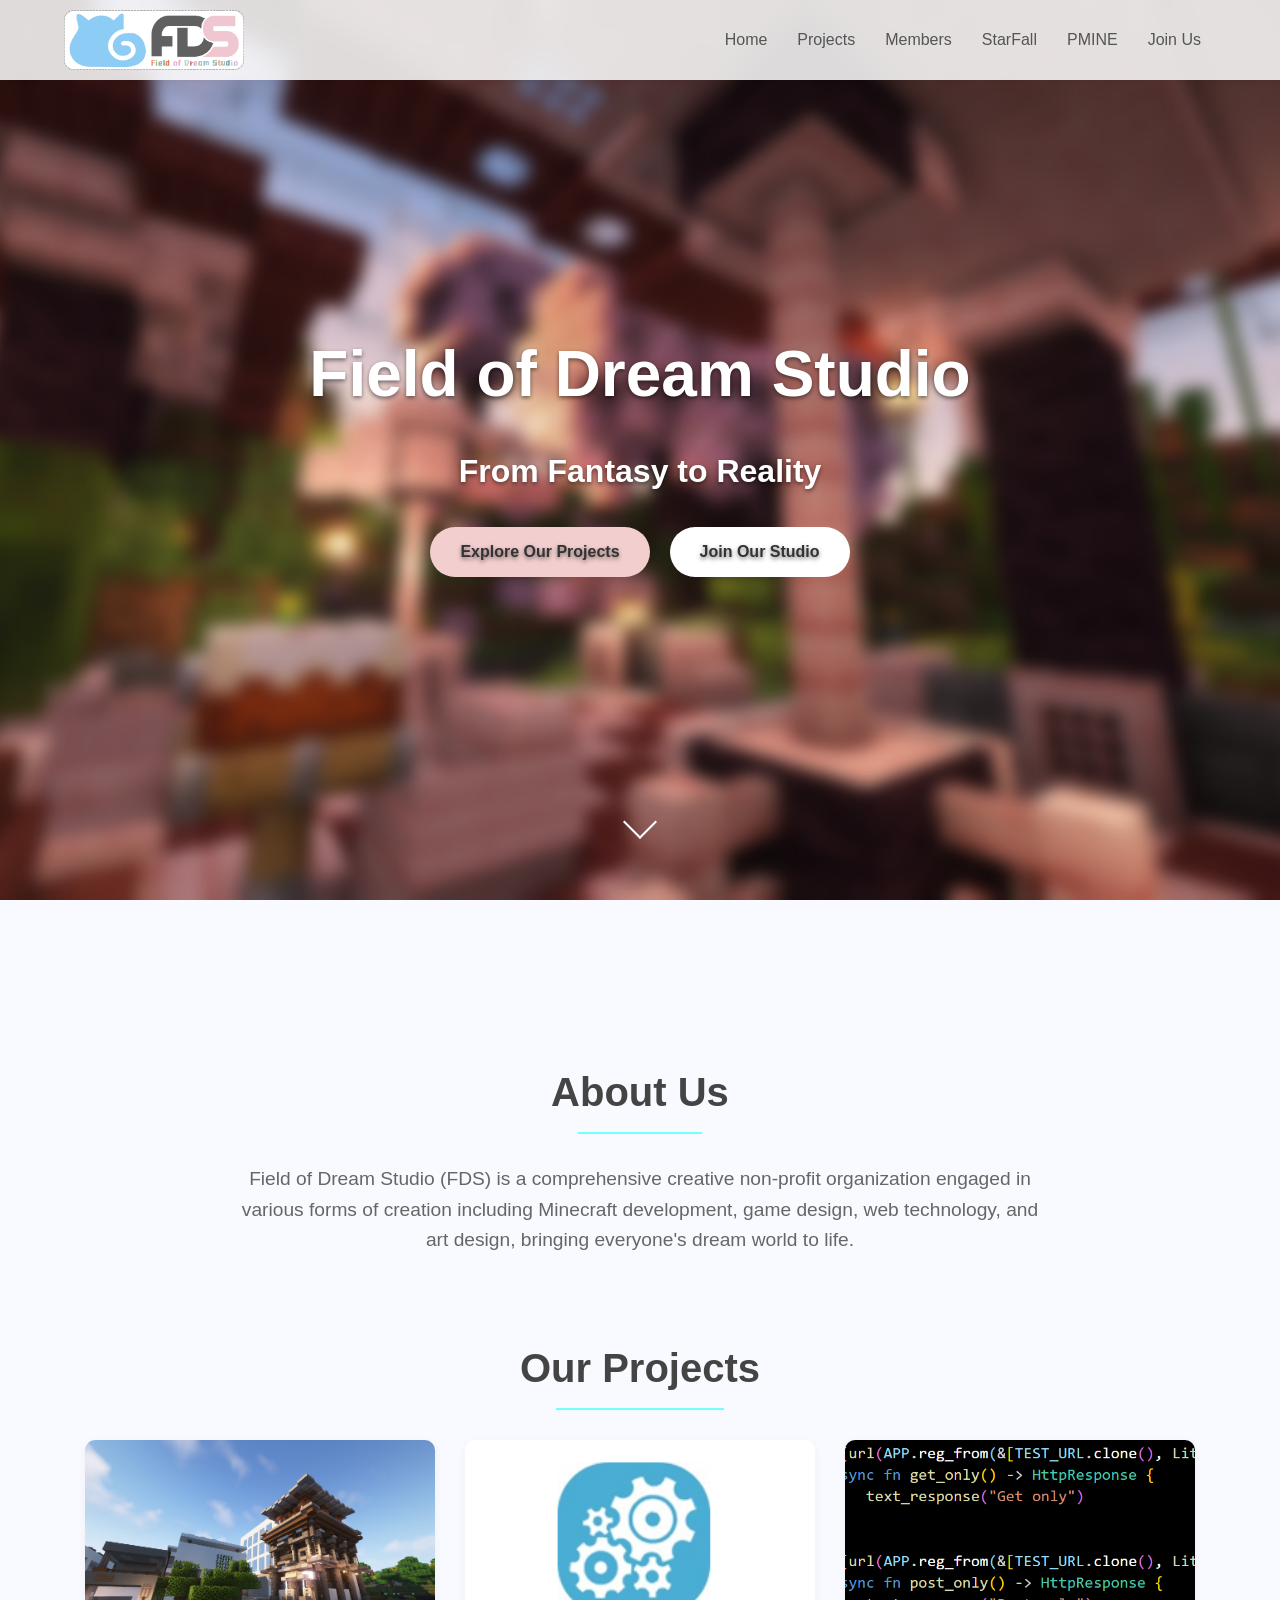
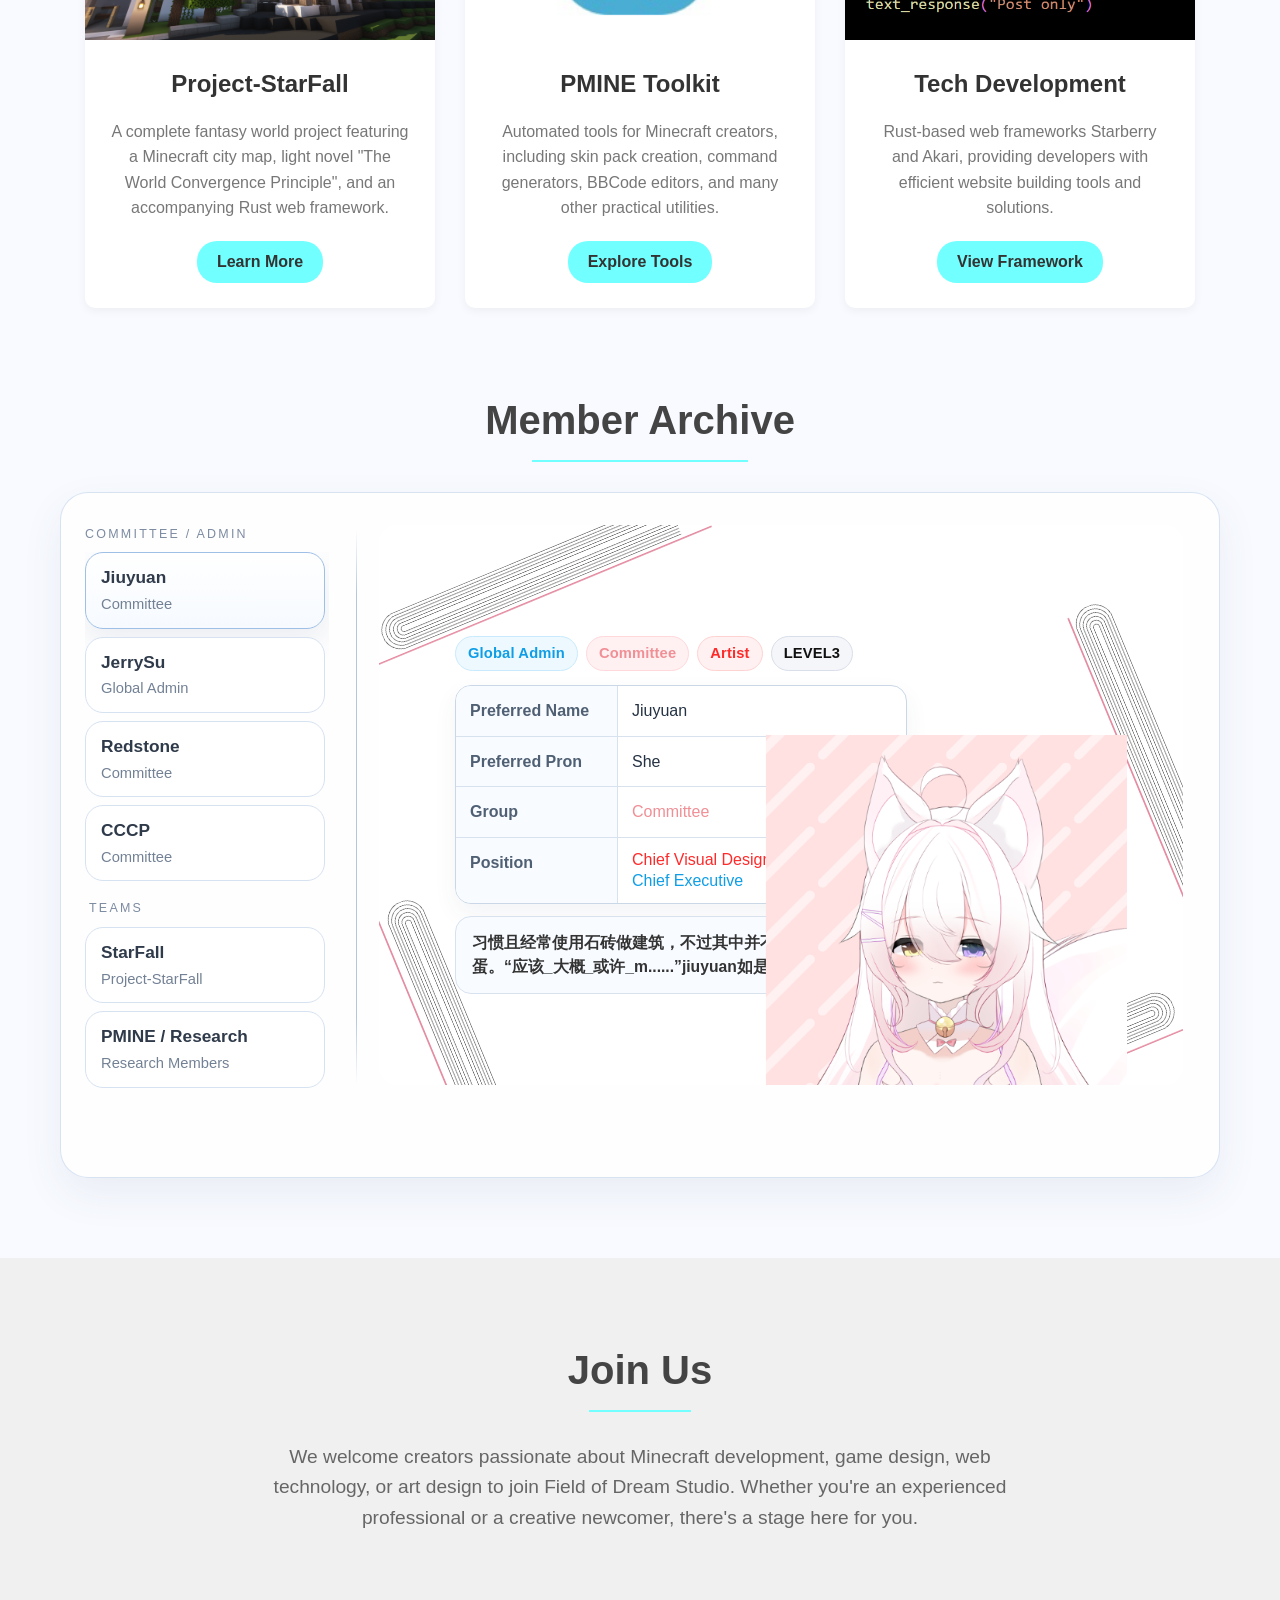
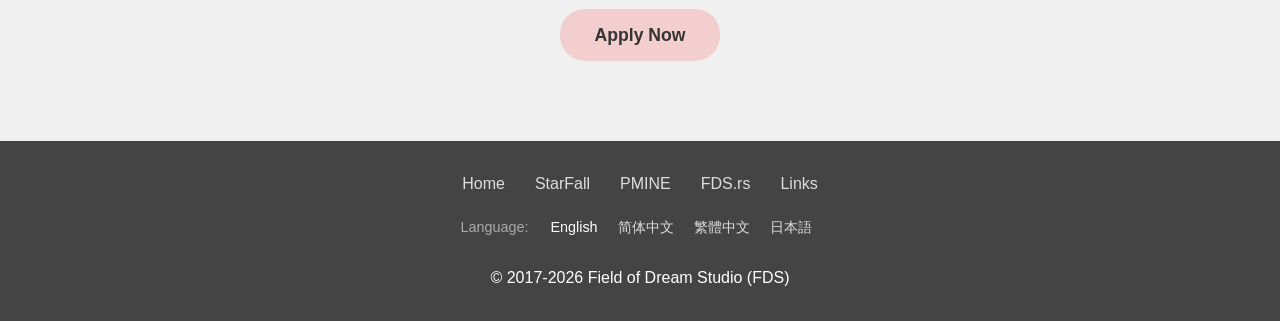
<file: index.html>
<!DOCTYPE html>
<html lang="en">
<head>
    <meta charset="UTF-8">
    <meta name="viewport" content="width=device-width, initial-scale=1.0">
    <title>Field of Dream Studio - From Fantasy to Reality</title>
    <link rel="alternate" hreflang="en" href="/" />
    <link rel="alternate" hreflang="zh-Hans" href="/zh-hans/" />
    <link rel="alternate" hreflang="zh-Hant" href="/zh-hant/" />
    <link rel="alternate" hreflang="ja" href="/ja/" />
    <link rel="stylesheet" href="members/archive.css">
    <script src="members/member.js" defer></script>
    <style>
        /* Base styles */
        * {
            margin: 0;
            padding: 0;
            box-sizing: border-box;
            scroll-behavior: smooth; /* Add smooth scrolling effect */
        }
        
        body {
            font-family: 'Arial', sans-serif;
            background-color: #f8faff; /* Light blue background */
            color: #333;
            line-height: 1.6;
        }
        
        a {
            text-decoration: none;
            color: #5ecece; /* Soft blue tone, suitable for links */
            transition: color 0.2s;
        }
        
        a:hover {
            color: #e7bebe; /* Soft pink tone */
        }
        
        /* Navigation bar - Add Gaussian blur effect, increase opacity */
        .navbar {
            background-color: rgba(255, 255, 255, 0.85); /* Increase opacity */
            backdrop-filter: blur(10px); /* Gaussian blur effect */
            -webkit-backdrop-filter: blur(10px); /* Safari support */
            padding: 10px 0; 
            position: fixed;
            width: 100%;
            top: 0;
            z-index: 1000;
            box-shadow: 0 1px 5px rgba(0,0,0,0.05);
            display: flex;
            justify-content: space-between;
            align-items: center;
            transition: all 0.3s ease;
        }
        
        .logo-container {
            margin-left: 5%;
            height: 60px; 
            width: 180px; 
            transition: all 0.3s ease;
            overflow: hidden; /* Ensure content doesn't overflow */
        }
        
        .logo {
            height: 100%;
            width: 100%;
            background-image: url('images/logo.png'); 
            background-size: contain;
            background-repeat: no-repeat;
            background-position: left center;
            transition: all 0.3s ease; /* Add transition effect */
        }
        
        .nav-links {
            margin-right: 5%;
            display: flex;
        }
        
        .nav-links a {
            margin: 0 15px;
            color: #555;
            font-weight: 500;
            position: relative;
        }
        
        .nav-links a::after {
            content: '';
            position: absolute;
            width: 0;
            height: 2px;
            bottom: -5px;
            left: 0;
            background-color: #72FFFF;
            transition: width 0.2s;
        }
        
        .nav-links a:hover::after {
            width: 100%;
        }
        
        /* Hero section */
        .hero {
            height: 100vh;
            background-image: url('images/background.png');
            background-size: cover;
            background-position: center;
            display: flex;
            flex-direction: column;
            justify-content: center;
            align-items: center;
            text-align: center;
            color: white;
            position: relative;
        }
        
        .hero-content {
            position: relative;
            max-width: 800px;
            padding: 0 20px;
            text-shadow: 0 2px 4px rgba(0,0,0,0.5);
        }
        
        .hero h1 {
            font-size: 4rem;
            margin-bottom: 20px;
        }
        
        .hero h2 {
            font-size: 2rem;
            margin-bottom: 30px;
        }
        
        .hero-buttons {
            display: flex;
            gap: 20px;
            justify-content: center;
            margin-top: 30px;
        }
        
        .hero-button {
            padding: 12px 30px;
            border-radius: 30px;
            background-color: #ffffff;
            color: #333;
            font-weight: bold;
            transition: all 0.2s;
            border: none;
            cursor: pointer;
        }
        
        .hero-button:active {
            background-color: #e0e0e0;
            transform: scale(0.98);
            box-shadow: inset 0 2px 5px rgba(0,0,0,0.1);
        }
        
        .hero-button:hover {
            transform: translateY(-2px);
            box-shadow: 0 5px 10px rgba(0,0,0,0.1);
        }
        
        .primary-button {
            background-color: #F3CECE;
            color: #333;
        }
        
        .primary-button:active {
            background-color: #e5b8b8;
        }
        
        /* Content area */
        .container {
            max-width: 1200px;
            margin: 0 auto;
            padding: 80px 20px;
        }
        
        .section {
            margin: 80px 0;
            text-align: center;
            scroll-margin-top: 100px; /* Add scroll margin to prevent title from being covered by navbar */
        }

        .container > .section:last-child {
            margin-bottom: 0;
        }
        
        .section-title {
            font-size: 2.5rem;
            margin-bottom: 40px;
            position: relative;
            display: inline-block;
            color: #444;
        }
        
        .section-title::after {
            content: '';
            position: absolute;
            width: 70%;
            height: 2px;
            bottom: -10px;
            left: 15%;
            background-color: #72FFFF;
        }
        
        .intro-text {
            max-width: 800px;
            margin: 0 auto 50px;
            font-size: 1.2rem;
            color: #666;
        }
        
        /* Project cards */
        .projects {
            display: flex;
            flex-wrap: wrap;
            gap: 30px;
            justify-content: center;
        }
        
        .project-card {
            flex: 0 0 350px;
            background-color: white;
            border-radius: 10px;
            overflow: hidden;
            box-shadow: 0 3px 10px rgba(0,0,0,0.05);
            transition: transform 0.2s, box-shadow 0.2s;
        }
        
        .project-card:hover {
            transform: translateY(-5px);
            box-shadow: 0 8px 15px rgba(0,0,0,0.08);
        }
        
        .project-image {
            height: 200px;
            background-size: cover;
            background-position: center;
        }
        
        .starfall-image {
            background-image: url('images/starfall.png');
        }
        
        .pmine-image {
            background-image: url('images/pmine.png');
        }
        
        .tech-image {
            background-image: url('images/tech.png');
        }
        
        .project-content {
            padding: 25px;
        }
        
        .project-card h3 {
            margin-bottom: 15px;
            font-size: 1.5rem;
            color: #333;
        }
        
        .project-card p {
            margin-bottom: 20px;
            color: #777;
        }
        
        .project-link {
            display: inline-block;
            padding: 8px 20px;
            border-radius: 20px;
            background-color: #72FFFF;
            color: #333;
            font-weight: bold;
            transition: transform 0.2s, background-color 0.2s;
        }
        
        .project-link:hover {
            transform: scale(1.03);
            color: #333;
        }
        
        .project-link:active {
            background-color: #60d6d6;
            transform: scale(1);
            box-shadow: inset 0 2px 5px rgba(0,0,0,0.1);
        }
        
        /* Join us section */
        .join-section {
            background-color: #f0f0f0;
            padding: 80px 20px;
            text-align: center;
            margin: 0;
            scroll-margin-top: 100px; /* Add scroll margin */
        }

        .join-content {
            max-width: 1000px;
            margin: 0 auto;
        }
        
        .join-button {
            display: inline-block;
            padding: 12px 35px;
            background-color: #F3CECE;
            color: #333;
            font-weight: bold;
            border-radius: 25px;
            font-size: 1.1rem;
            margin-top: 25px;
            transition: transform 0.2s, box-shadow 0.2s, background-color 0.2s;
        }
        
        .join-button:hover {
            transform: translateY(-3px);
            box-shadow: 0 5px 10px rgba(0,0,0,0.1);
            color: #333;
        }
        
        .join-button:active {
            background-color: #e5b8b8;
            transform: translateY(-1px);
            box-shadow: inset 0 2px 5px rgba(0,0,0,0.1);
        }
        
        /* Footer */
        footer {
            background-color: #444;
            color: white;
            text-align: center;
            padding: 30px 20px;
        }
        
        .footer-links {
            display: flex;
            flex-wrap: wrap;
            justify-content: center;
            gap: 30px;
            margin-bottom: 20px;
        }
        
        .footer-links a {
            color: #ddd;
        }
        
        .footer-links a:hover {
            color: #fff;
        }
        
        /* Responsive design - Fix mobile version issues */
        @media (max-width: 768px) {
            /* Navbar handling */
            .navbar {
                flex-direction: column;
                padding: 10px 0;
            }
            
            .navbar.scrolled {
                padding: 5px 0;
            }
            
            .logo-container {
                margin-left: 0;
                margin-bottom: 10px;
                transition: all 0.3s ease;
                height: 50px; /* Adjust height for smoother transition */
                display: flex;
                justify-content: center; /* Horizontal centering */
                align-items: center; /* Vertical centering */
            }
            
            /* Redesign logo collapse effect when scrolling, fade upward */
            .navbar.scrolled .logo-container {
                height: 0;
                margin-top: 0;
                margin-bottom: 0;
                opacity: 0; /* Opacity transition */
            }
            
            .logo {
                background-position: center; /* Center logo display on mobile */
                width: 150px; /* Reduce width to prevent logo overflow */
            }
            
            .nav-links {
                margin-right: 0;
                width: 100%;
                justify-content: center;
            }
            
            .nav-links a {
                margin: 0 10px;
                font-size: 0.9rem; /* Reduce font size to fit small screens */
            }
            
            /* Adjust hero area, ensure true centering */
            .hero {
                padding-top: 0;
                height: 100vh; /* Ensure full screen height coverage */
                position: relative;
            }

            .hero-content {
                position: absolute; /* Use absolute positioning */
                top: 50%;
                left: 50%;
                transform: translate(-50%, -50%); /* Perfect centering */
                width: 90%; /* Width control */
                max-width: 100%;
                margin: 0;
                padding-top: 70px; /* Leave space for navbar */
            }
            
            /* Adjust font size */
            .hero h1 {
                font-size: 2.5rem;
            }
            
            .hero h2 {
                font-size: 1.5rem;
            }
            
            /* Buttons arrange vertically */
            .hero-buttons {
                flex-direction: column;
            }
            
            .section-title {
                font-size: 2rem;
            }
            
            /* Adjust scroll margin, consider mobile navbar height issue */
            .section, .join-section {
                scroll-margin-top: 120px;
            }

            /* Footer links - reduce gap on mobile */
            .footer-links {
                gap: 15px;
            }
        }
        
        /* Scroll indicator animation */
        .scroll-indicator {
            position: absolute;
            bottom: 40px;
            left: 50%;
            transform: translateX(-50%);
            width: 30px;
            height: 50px;
            cursor: pointer;
            z-index: 10;
            animation: fadeInOut 2s infinite;
        }
        
        .scroll-indicator::before {
            content: '';
            position: absolute;
            top: 0;
            left: 50%;
            width: 24px;
            height: 24px;
            margin-left: -12px;
            border-left: 2px solid #fff;
            border-bottom: 2px solid #fff;
            transform: rotate(-45deg);
            box-sizing: border-box;
        }
        
        @keyframes fadeInOut {
            0% {
                opacity: 0;
                transform: translateX(-50%) translateY(-10px);
            }
            50% {
                opacity: 1;
                transform: translateX(-50%) translateY(0);
            }
            100% {
                opacity: 0;
                transform: translateX(-50%) translateY(10px);
            }
        }
    </style>
</head>
<body>
    <!-- Navigation bar -->
    <nav class="navbar" id="navbar">
        <div class="logo-container">
            <div class="logo"></div>
        </div>
        <div class="nav-links">
            <a href="#home">Home</a>
            <a href="#projects">Projects</a>
            <a href="#members">Members</a>
            <a href="https://sf.fds.moe" target="_blank">StarFall</a>
            <a href="https://pmine.org" target="_blank">PMINE</a>
            <a href="#join">Join Us</a>
        </div>
    </nav>
    
    <!-- Hero section -->
    <div class="hero" id="home">
        <div class="hero-content">
            <h1>Field of Dream Studio</h1>
            <h2>From Fantasy to Reality</h2>
            <div class="hero-buttons">
                <a href="#projects" class="hero-button primary-button">Explore Our Projects</a>
                <a href="#join" class="hero-button">Join Our Studio</a>
            </div>
        </div>
        <!-- Add scroll indicator -->
        <div class="scroll-indicator" id="scrollIndicator"></div>
    </div>
    
    <!-- Content area -->
    <div class="container">
        <!-- Studio introduction -->
        <div class="section">
            <h2 class="section-title">About Us</h2>
            <p class="intro-text">
                Field of Dream Studio (FDS) is a comprehensive creative non-profit organization engaged in various forms of creation including Minecraft development, game design, web technology, and art design, bringing everyone's dream world to life.
            </p>
        </div>
        
        <!-- Projects showcase -->
        <div class="section" id="projects">
            <h2 class="section-title">Our Projects</h2>
            
            <div class="projects">
                <div class="project-card">
                    <div class="project-image starfall-image"></div>
                    <div class="project-content">
                        <h3>Project-StarFall</h3>
                        <p>A complete fantasy world project featuring a Minecraft city map, light novel "The World Convergence Principle", and an accompanying Rust web framework.</p>
                        <a href="https://sf.fds.moe" class="project-link" target="_blank">Learn More</a>
                    </div>
                </div>
                
                <div class="project-card">
                    <div class="project-image pmine-image"></div>
                    <div class="project-content">
                        <h3>PMINE Toolkit</h3>
                        <p>Automated tools for Minecraft creators, including skin pack creation, command generators, BBCode editors, and many other practical utilities.</p>
                        <a href="https://pmine.org" class="project-link" target="_blank">Explore Tools</a>
                    </div>
                </div>
                
                <div class="project-card">
                    <div class="project-image tech-image"></div>
                    <div class="project-content">
                        <h3>Tech Development</h3>
                        <p>Rust-based web frameworks Starberry and Akari, providing developers with efficient website building tools and solutions.</p>
                        <a href="https://fds.rs/starberry" class="project-link" target="_blank">View Framework</a>
                    </div>
                </div>
            </div>
        </div>

        <div class="section" id="members">
            <h2 class="section-title">Member Archive</h2>
            <div class="archive-layout member-archive-viewer member-archive-panel" data-profile-base="members/profiles" aria-label="Member archive">
                <aside class="member-sidebar">
                    <p class="sidebar-eyebrow">Committee / Admin</p>
                    <div class="member-list">
                        <button class="member-link current" type="button" data-profile="jiuyuan" aria-pressed="true">
                            <span class="member-link-name">Jiuyuan</span>
                            <span class="member-link-meta">Committee</span>
                        </button>
                        <button class="member-link" type="button" data-profile="jerrysu" aria-pressed="false">
                            <span class="member-link-name">JerrySu</span>
                            <span class="member-link-meta">Global Admin</span>
                        </button>
                        <button class="member-link" type="button" data-profile="redstone" aria-pressed="false">
                            <span class="member-link-name">Redstone</span>
                            <span class="member-link-meta">Committee</span>
                        </button>
                        <button class="member-link" type="button" data-profile="cccp" aria-pressed="false">
                            <span class="member-link-name">CCCP</span>
                            <span class="member-link-meta">Committee</span>
                        </button>
                        <p class="member-list-section-label">Teams</p>
                        <a class="member-link member-link-external" href="/images/sf_members.pdf" target="_blank" rel="noopener noreferrer">
                            <span class="member-link-name">StarFall</span>
                            <span class="member-link-meta">Project-StarFall</span>
                        </a>
                        <a class="member-link member-link-external" href="https://pmine.rs/team" target="_blank" rel="noopener noreferrer">
                            <span class="member-link-name">PMINE / Research</span>
                            <span class="member-link-meta">Research Members</span>
                        </a>
                    </div>
                </aside>

                <section class="member-panel-shell">
                    <noscript>
                        <p class="member-loading">This archive viewer needs JavaScript enabled to load member sheets.</p>
                    </noscript>
                    <div class="member-panel" aria-live="polite">
                        <p class="member-loading">Loading member archive...</p>
                    </div>
                </section>
            </div>
        </div>
        
    </div>

    <!-- Join us -->
    <div class="join-section" id="join">
        <div class="join-content">
            <h2 class="section-title">Join Us</h2>
            <p class="intro-text">
                We welcome creators passionate about Minecraft development, game design, web technology, or art design to join Field of Dream Studio.
                Whether you're an experienced professional or a creative newcomer, there's a stage here for you.
            </p>
            <a href="https://doc.fds.moe/policies/join/" class="join-button">Apply Now</a>
        </div>
    </div>
    
    <!-- Footer -->
    <footer>
        <div class="footer-links">
            <a href="#home">Home</a>
            <a href="https://sf.fds.moe" target="_blank">StarFall</a>
            <a href="https://pmine.org" target="_blank">PMINE</a>
            <a href="https://fds.rs" target="_blank">FDS.rs</a>
            <a href="https://doc.fds.moe/cooperation/links/" target="_blank">Links</a>
        </div>
        <div class="language-switcher" style="margin-top: 20px; font-size: 0.9rem;">
            <span style="color: #aaa; margin-right: 10px;">Language:</span>
            <a href="/" style="color: #fff; margin: 0 8px;">English</a>
            <a href="/zh-hans/" style="color: #ddd; margin: 0 8px;">简体中文</a>
            <a href="/zh-hant/" style="color: #ddd; margin: 0 8px;">繁體中文</a>
            <a href="/ja/" style="color: #ddd; margin: 0 8px;">日本語</a>
        </div>
        <br>
        <p>&copy; 2017-2026 Field of Dream Studio (FDS)</p>
    </footer>

    <!-- JavaScript for scroll effect -->
    <script>
        // Listen to scroll event
        window.addEventListener('scroll', function() {
            const navbar = document.getElementById('navbar');

            // Add scrolled class when scrolling exceeds 80px
            if (window.scrollY > 80) {
                navbar.classList.add('scrolled');
            } else {
                navbar.classList.remove('scrolled');
            }
        });
        
        // Scroll indicator click event
        document.getElementById('scrollIndicator').addEventListener('click', function() {
            // Smooth scroll to projects section
            document.querySelector('#projects').scrollIntoView({
                behavior: 'smooth'
            });
        });
        
        // Enhance smooth scroll effect of navigation links
        document.querySelectorAll('a[href^="#"]').forEach(anchor => {
            anchor.addEventListener('click', function(e) {
                e.preventDefault();

                // Get target element
                let target = document.querySelector(this.getAttribute('href'));

                if (target) {
                    // Smooth scroll to target position
                    target.scrollIntoView({
                        behavior: 'smooth'
                    });
                }
            });
        });
    </script>
</body>
</html>
</file>
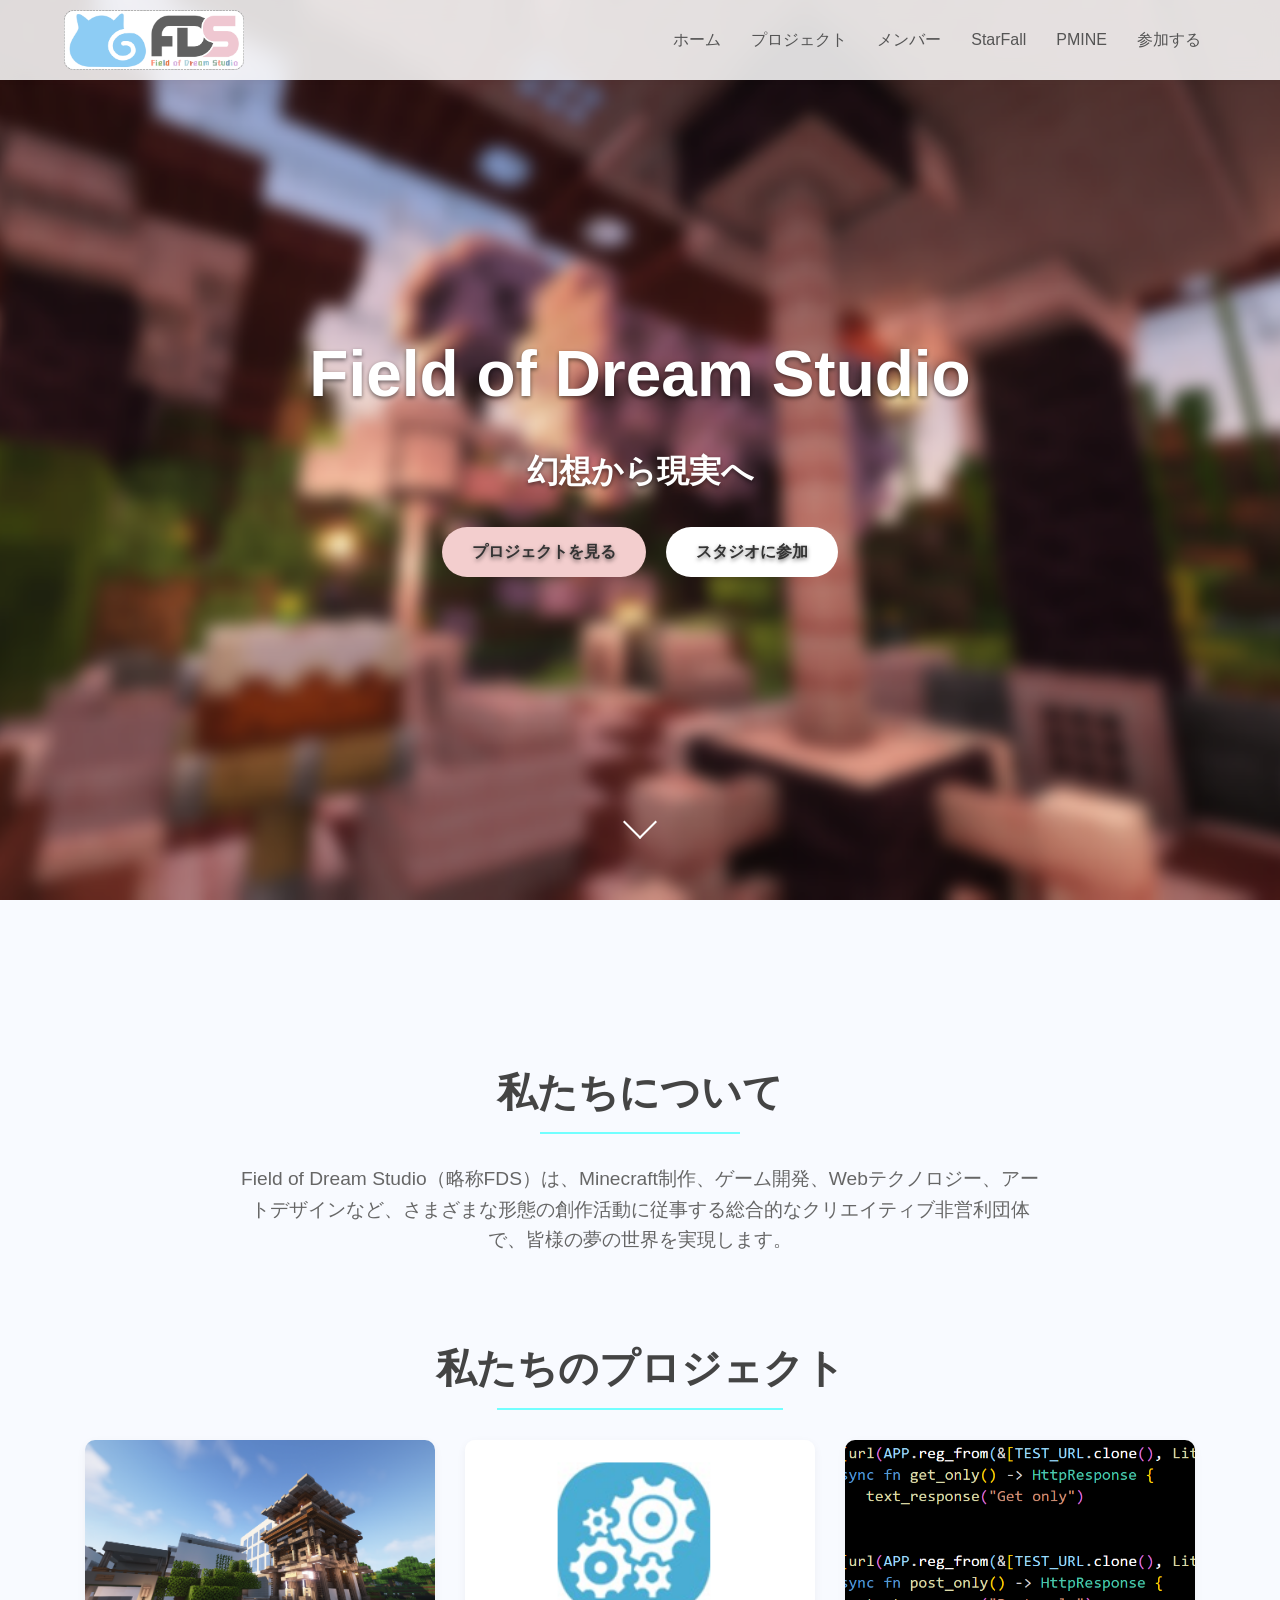
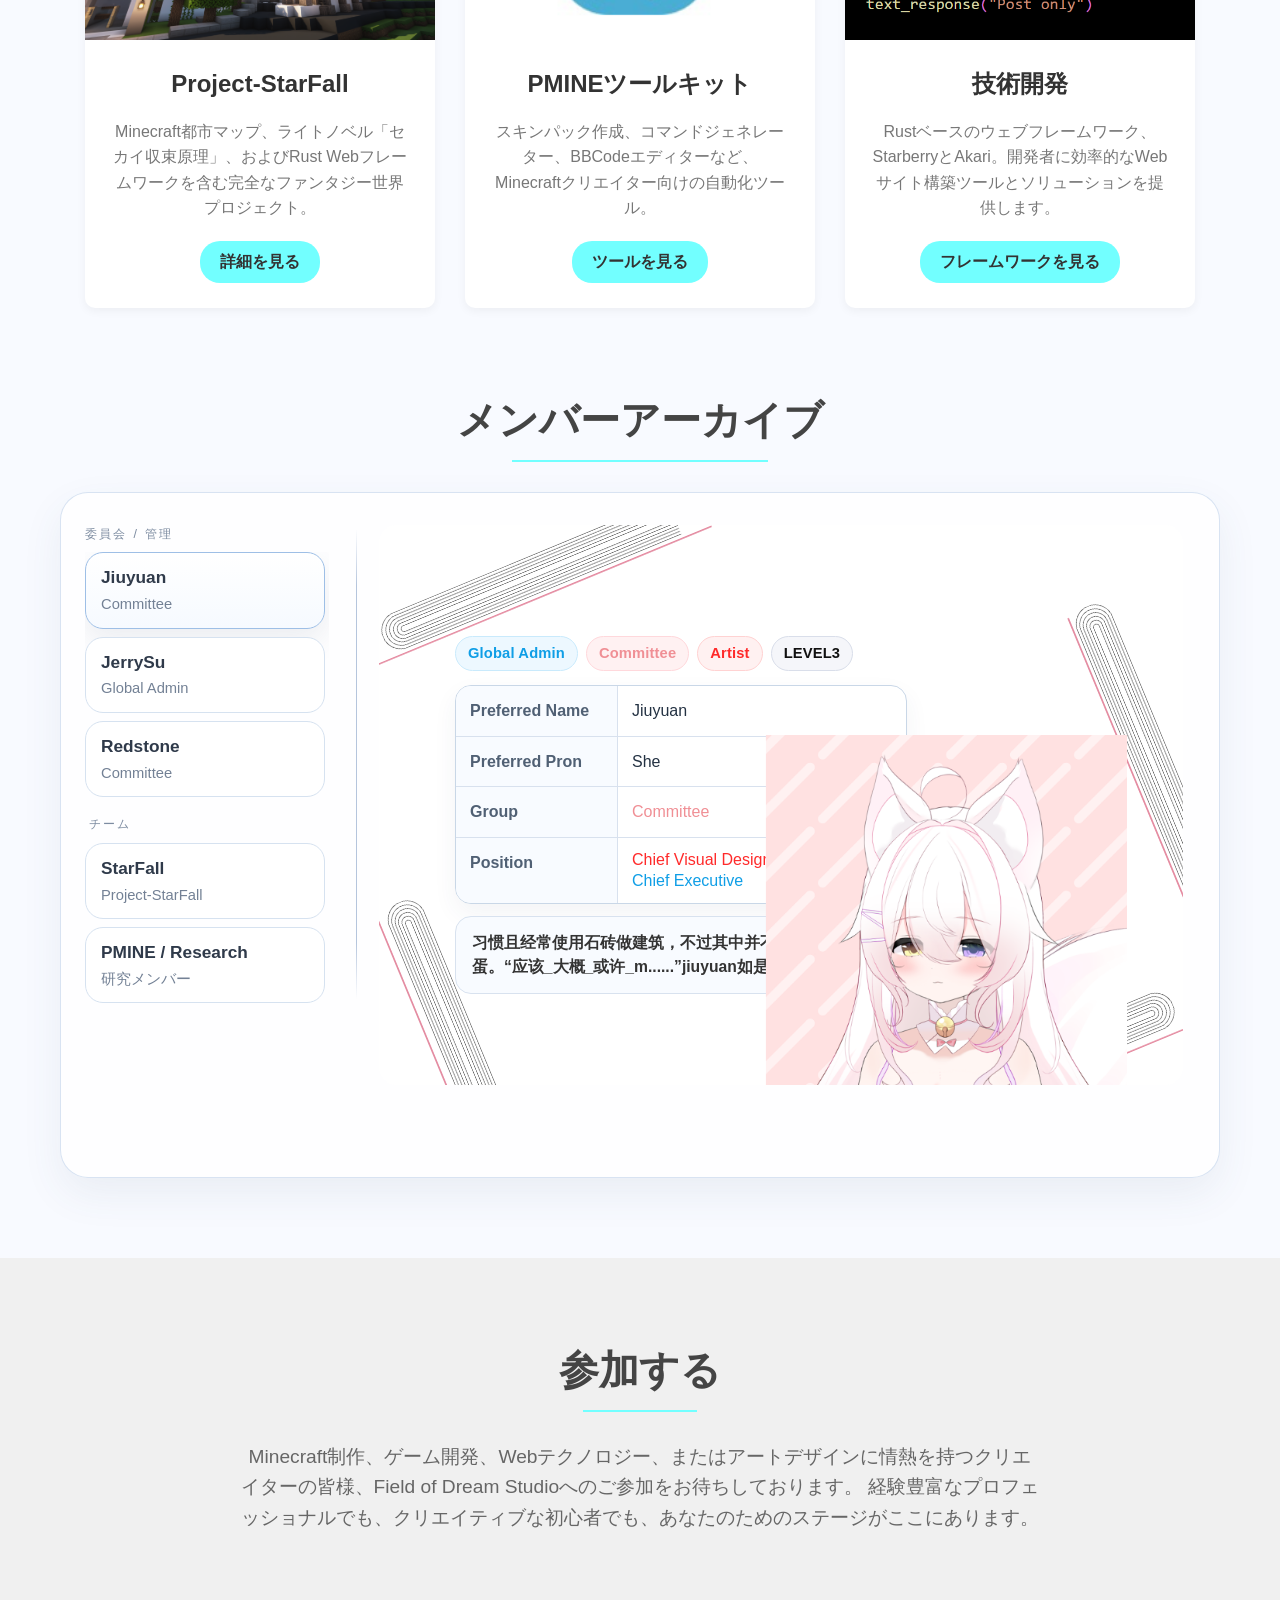
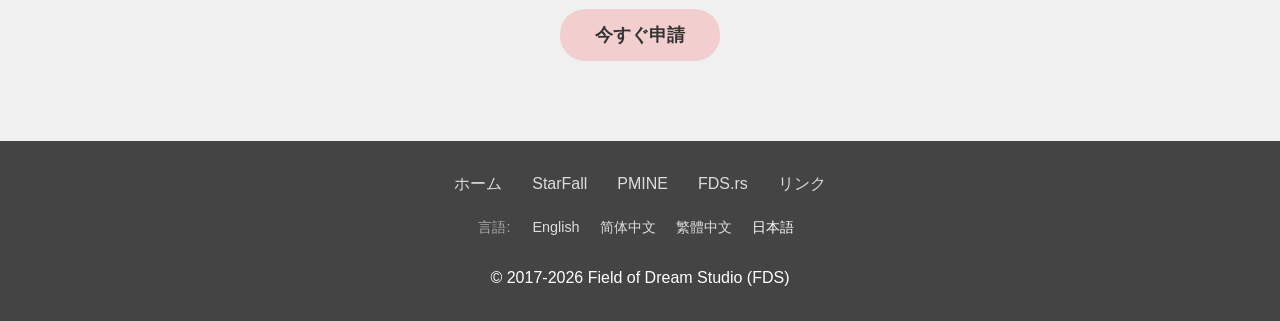
<file: ja/index.html>
<!DOCTYPE html>
<html lang="ja">
<head>
    <meta charset="UTF-8">
    <meta name="viewport" content="width=device-width, initial-scale=1.0">
    <title>Field of Dream Studio - 幻想から現実へ</title>
    <link rel="alternate" hreflang="en" href="/" />
    <link rel="alternate" hreflang="zh-Hans" href="/zh-hans/" />
    <link rel="alternate" hreflang="zh-Hant" href="/zh-hant/" />
    <link rel="alternate" hreflang="ja" href="/ja/" />
    <link rel="stylesheet" href="../members/archive.css">
    <script src="../members/member.js" defer></script>
    <style>
        /* Base styles */
        * {
            margin: 0;
            padding: 0;
            box-sizing: border-box;
            scroll-behavior: smooth; /* Add smooth scrolling effect */
        }
        
        body {
            font-family: 'Arial', sans-serif;
            background-color: #f8faff; /* Light blue background */
            color: #333;
            line-height: 1.6;
        }
        
        a {
            text-decoration: none;
            color: #5ecece; /* Soft blue tone, suitable for links */
            transition: color 0.2s;
        }
        
        a:hover {
            color: #e7bebe; /* Soft pink tone */
        }
        
        /* Navigation bar - Add Gaussian blur effect, increase opacity */
        .navbar {
            background-color: rgba(255, 255, 255, 0.85); /* Increase opacity */
            backdrop-filter: blur(10px); /* Gaussian blur effect */
            -webkit-backdrop-filter: blur(10px); /* Safari support */
            padding: 10px 0; 
            position: fixed;
            width: 100%;
            top: 0;
            z-index: 1000;
            box-shadow: 0 1px 5px rgba(0,0,0,0.05);
            display: flex;
            justify-content: space-between;
            align-items: center;
            transition: all 0.3s ease;
        }
        
        .logo-container {
            margin-left: 5%;
            height: 60px; 
            width: 180px; 
            transition: all 0.3s ease;
            overflow: hidden; /* Ensure content doesn't overflow */
        }
        
        .logo {
            height: 100%;
            width: 100%;
            background-image: url('../images/logo.png'); 
            background-size: contain;
            background-repeat: no-repeat;
            background-position: left center;
            transition: all 0.3s ease; /* Add transition effect */
        }
        
        .nav-links {
            margin-right: 5%;
            display: flex;
        }
        
        .nav-links a {
            margin: 0 15px;
            color: #555;
            font-weight: 500;
            position: relative;
        }
        
        .nav-links a::after {
            content: '';
            position: absolute;
            width: 0;
            height: 2px;
            bottom: -5px;
            left: 0;
            background-color: #72FFFF;
            transition: width 0.2s;
        }
        
        .nav-links a:hover::after {
            width: 100%;
        }
        
        /* Hero section */
        .hero {
            height: 100vh;
            background-image: url('../images/background.png');
            background-size: cover;
            background-position: center;
            display: flex;
            flex-direction: column;
            justify-content: center;
            align-items: center;
            text-align: center;
            color: white;
            position: relative;
        }
        
        .hero-content {
            position: relative;
            max-width: 800px;
            padding: 0 20px;
            text-shadow: 0 2px 4px rgba(0,0,0,0.5);
        }
        
        .hero h1 {
            font-size: 4rem;
            margin-bottom: 20px;
        }
        
        .hero h2 {
            font-size: 2rem;
            margin-bottom: 30px;
        }
        
        .hero-buttons {
            display: flex;
            gap: 20px;
            justify-content: center;
            margin-top: 30px;
        }
        
        .hero-button {
            padding: 12px 30px;
            border-radius: 30px;
            background-color: #ffffff;
            color: #333;
            font-weight: bold;
            transition: all 0.2s;
            border: none;
            cursor: pointer;
        }
        
        .hero-button:active {
            background-color: #e0e0e0;
            transform: scale(0.98);
            box-shadow: inset 0 2px 5px rgba(0,0,0,0.1);
        }
        
        .hero-button:hover {
            transform: translateY(-2px);
            box-shadow: 0 5px 10px rgba(0,0,0,0.1);
        }
        
        .primary-button {
            background-color: #F3CECE;
            color: #333;
        }
        
        .primary-button:active {
            background-color: #e5b8b8;
        }
        
        /* Content area */
        .container {
            max-width: 1200px;
            margin: 0 auto;
            padding: 80px 20px;
        }
        
        .section {
            margin: 80px 0;
            text-align: center;
            scroll-margin-top: 100px; /* Add scroll margin to prevent title from being covered by navbar */
        }

        .container > .section:last-child {
            margin-bottom: 0;
        }
        
        .section-title {
            font-size: 2.5rem;
            margin-bottom: 40px;
            position: relative;
            display: inline-block;
            color: #444;
        }
        
        .section-title::after {
            content: '';
            position: absolute;
            width: 70%;
            height: 2px;
            bottom: -10px;
            left: 15%;
            background-color: #72FFFF;
        }
        
        .intro-text {
            max-width: 800px;
            margin: 0 auto 50px;
            font-size: 1.2rem;
            color: #666;
        }
        
        /* Project cards */
        .projects {
            display: flex;
            flex-wrap: wrap;
            gap: 30px;
            justify-content: center;
        }
        
        .project-card {
            flex: 0 0 350px;
            background-color: white;
            border-radius: 10px;
            overflow: hidden;
            box-shadow: 0 3px 10px rgba(0,0,0,0.05);
            transition: transform 0.2s, box-shadow 0.2s;
        }
        
        .project-card:hover {
            transform: translateY(-5px);
            box-shadow: 0 8px 15px rgba(0,0,0,0.08);
        }
        
        .project-image {
            height: 200px;
            background-size: cover;
            background-position: center;
        }
        
        .starfall-image {
            background-image: url('../images/starfall.png');
        }
        
        .pmine-image {
            background-image: url('../images/pmine.png');
        }
        
        .tech-image {
            background-image: url('../images/tech.png');
        }
        
        .project-content {
            padding: 25px;
        }
        
        .project-card h3 {
            margin-bottom: 15px;
            font-size: 1.5rem;
            color: #333;
        }
        
        .project-card p {
            margin-bottom: 20px;
            color: #777;
        }
        
        .project-link {
            display: inline-block;
            padding: 8px 20px;
            border-radius: 20px;
            background-color: #72FFFF;
            color: #333;
            font-weight: bold;
            transition: transform 0.2s, background-color 0.2s;
        }
        
        .project-link:hover {
            transform: scale(1.03);
            color: #333;
        }
        
        .project-link:active {
            background-color: #60d6d6;
            transform: scale(1);
            box-shadow: inset 0 2px 5px rgba(0,0,0,0.1);
        }
        
        /* Join us section */
        .join-section {
            background-color: #f0f0f0;
            padding: 80px 20px;
            text-align: center;
            margin: 0;
            scroll-margin-top: 100px; /* Add scroll margin */
        }

        .join-content {
            max-width: 1000px;
            margin: 0 auto;
        }
        
        .join-button {
            display: inline-block;
            padding: 12px 35px;
            background-color: #F3CECE;
            color: #333;
            font-weight: bold;
            border-radius: 25px;
            font-size: 1.1rem;
            margin-top: 25px;
            transition: transform 0.2s, box-shadow 0.2s, background-color 0.2s;
        }
        
        .join-button:hover {
            transform: translateY(-3px);
            box-shadow: 0 5px 10px rgba(0,0,0,0.1);
            color: #333;
        }
        
        .join-button:active {
            background-color: #e5b8b8;
            transform: translateY(-1px);
            box-shadow: inset 0 2px 5px rgba(0,0,0,0.1);
        }
        
        /* Footer */
        footer {
            background-color: #444;
            color: white;
            text-align: center;
            padding: 30px 20px;
        }
        
        .footer-links {
            display: flex;
            flex-wrap: wrap;
            justify-content: center;
            gap: 30px;
            margin-bottom: 20px;
        }
        
        .footer-links a {
            color: #ddd;
        }
        
        .footer-links a:hover {
            color: #fff;
        }
        
        /* Responsive design - Fix mobile version issues */
        @media (max-width: 768px) {
            /* Navbar handling */
            .navbar {
                flex-direction: column;
                padding: 10px 0;
            }
            
            .navbar.scrolled {
                padding: 5px 0;
            }
            
            .logo-container {
                margin-left: 0;
                margin-bottom: 10px;
                transition: all 0.3s ease;
                height: 50px; /* Adjust height for smoother transition */
                display: flex;
                justify-content: center; /* Horizontal centering */
                align-items: center; /* Vertical centering */
            }
            
            /* Redesign logo collapse effect when scrolling, fade upward */
            .navbar.scrolled .logo-container {
                height: 0;
                margin-top: 0;
                margin-bottom: 0;
                opacity: 0; /* Opacity transition */
            }
            
            .logo {
                background-position: center; /* Center logo display on mobile */
                width: 150px; /* Reduce width to prevent logo overflow */
            }
            
            .nav-links {
                margin-right: 0;
                width: 100%;
                justify-content: center;
            }
            
            .nav-links a {
                margin: 0 10px;
                font-size: 0.9rem; /* Reduce font size to fit small screens */
            }
            
            /* Adjust hero area, ensure true centering */
            .hero {
                padding-top: 0;
                height: 100vh; /* Ensure full screen height coverage */
                position: relative;
            }

            .hero-content {
                position: absolute; /* Use absolute positioning */
                top: 50%;
                left: 50%;
                transform: translate(-50%, -50%); /* Perfect centering */
                width: 90%; /* Width control */
                max-width: 100%;
                margin: 0;
                padding-top: 70px; /* Leave space for navbar */
            }
            
            /* Adjust font size */
            .hero h1 {
                font-size: 2.5rem;
            }
            
            .hero h2 {
                font-size: 1.5rem;
            }
            
            /* Buttons arrange vertically */
            .hero-buttons {
                flex-direction: column;
            }
            
            .section-title {
                font-size: 2rem;
            }
            
            /* Adjust scroll margin, consider mobile navbar height issue */
            .section, .join-section {
                scroll-margin-top: 120px;
            }

            /* Footer links - reduce gap on mobile */
            .footer-links {
                gap: 15px;
            }
        }
        
        /* Scroll indicator animation */
        .scroll-indicator {
            position: absolute;
            bottom: 40px;
            left: 50%;
            transform: translateX(-50%);
            width: 30px;
            height: 50px;
            cursor: pointer;
            z-index: 10;
            animation: fadeInOut 2s infinite;
        }
        
        .scroll-indicator::before {
            content: '';
            position: absolute;
            top: 0;
            left: 50%;
            width: 24px;
            height: 24px;
            margin-left: -12px;
            border-left: 2px solid #fff;
            border-bottom: 2px solid #fff;
            transform: rotate(-45deg);
            box-sizing: border-box;
        }
        
        @keyframes fadeInOut {
            0% {
                opacity: 0;
                transform: translateX(-50%) translateY(-10px);
            }
            50% {
                opacity: 1;
                transform: translateX(-50%) translateY(0);
            }
            100% {
                opacity: 0;
                transform: translateX(-50%) translateY(10px);
            }
        }
    </style>
</head>
<body>
    <!-- Navigation bar -->
    <nav class="navbar" id="navbar">
        <div class="logo-container">
            <div class="logo"></div>
        </div>
        <div class="nav-links">
            <a href="#home">ホーム</a>
            <a href="#projects">プロジェクト</a>
            <a href="#members">メンバー</a>
            <a href="https://sf.fds.moe" target="_blank">StarFall</a>
            <a href="https://pmine.org" target="_blank">PMINE</a>
            <a href="#join">参加する</a>
        </div>
    </nav>
    
    <!-- Hero section -->
    <div class="hero" id="home">
        <div class="hero-content">
            <h1>Field of Dream Studio</h1>
            <h2>幻想から現実へ</h2>
            <div class="hero-buttons">
                <a href="#projects" class="hero-button primary-button">プロジェクトを見る</a>
                <a href="#join" class="hero-button">スタジオに参加</a>
            </div>
        </div>
        <!-- Add scroll indicator -->
        <div class="scroll-indicator" id="scrollIndicator"></div>
    </div>
    
    <!-- Content area -->
    <div class="container">
        <!-- Studio introduction -->
        <div class="section">
            <h2 class="section-title">私たちについて</h2>
            <p class="intro-text">
                Field of Dream Studio（略称FDS）は、Minecraft制作、ゲーム開発、Webテクノロジー、アートデザインなど、さまざまな形態の創作活動に従事する総合的なクリエイティブ非営利団体で、皆様の夢の世界を実現します。
            </p>
        </div>
        
        <!-- Projects showcase -->
        <div class="section" id="projects">
            <h2 class="section-title">私たちのプロジェクト</h2>
            
            <div class="projects">
                <div class="project-card">
                    <div class="project-image starfall-image"></div>
                    <div class="project-content">
                        <h3>Project-StarFall</h3>
                        <p>Minecraft都市マップ、ライトノベル「セカイ収束原理」、およびRust Webフレームワークを含む完全なファンタジー世界プロジェクト。</p>
                        <a href="https://sf.fds.moe" class="project-link" target="_blank">詳細を見る</a>
                    </div>
                </div>
                
                <div class="project-card">
                    <div class="project-image pmine-image"></div>
                    <div class="project-content">
                        <h3>PMINEツールキット</h3>
                        <p>スキンパック作成、コマンドジェネレーター、BBCodeエディターなど、Minecraftクリエイター向けの自動化ツール。</p>
                        <a href="https://pmine.org" class="project-link" target="_blank">ツールを見る</a>
                    </div>
                </div>
                
                <div class="project-card">
                    <div class="project-image tech-image"></div>
                    <div class="project-content">
                        <h3>技術開発</h3>
                        <p>Rustベースのウェブフレームワーク、StarberryとAkari。開発者に効率的なWebサイト構築ツールとソリューションを提供します。</p>
                        <a href="https://fds.rs/starberry" class="project-link" target="_blank">フレームワークを見る</a>
                    </div>
                </div>
            </div>
        </div>

        <div class="section" id="members">
            <h2 class="section-title">メンバーアーカイブ</h2>
            <div class="archive-layout member-archive-viewer member-archive-panel" data-profile-base="../members/profiles" aria-label="メンバーアーカイブ">
                <aside class="member-sidebar">
                    <p class="sidebar-eyebrow">委員会 / 管理</p>
                    <div class="member-list">
                        <button class="member-link current" type="button" data-profile="jiuyuan" aria-pressed="true">
                            <span class="member-link-name">Jiuyuan</span>
                            <span class="member-link-meta">Committee</span>
                        </button>
                        <button class="member-link" type="button" data-profile="jerrysu" aria-pressed="false">
                            <span class="member-link-name">JerrySu</span>
                            <span class="member-link-meta">Global Admin</span>
                        </button>
                        <button class="member-link" type="button" data-profile="redstone" aria-pressed="false">
                            <span class="member-link-name">Redstone</span>
                            <span class="member-link-meta">Committee</span>
                        </button>
                        <p class="member-list-section-label">チーム</p>
                        <a class="member-link member-link-external" href="/images/sf_members.pdf" target="_blank" rel="noopener noreferrer">
                            <span class="member-link-name">StarFall</span>
                            <span class="member-link-meta">Project-StarFall</span>
                        </a>
                        <a class="member-link member-link-external" href="https://pmine.rs/team" target="_blank" rel="noopener noreferrer">
                            <span class="member-link-name">PMINE / Research</span>
                            <span class="member-link-meta">研究メンバー</span>
                        </a>
                    </div>
                </aside>

                <section class="member-panel-shell">
                    <noscript>
                        <p class="member-loading">このアーカイブビューアを利用するには JavaScript を有効にしてください。</p>
                    </noscript>
                    <div class="member-panel" aria-live="polite">
                        <p class="member-loading">メンバーアーカイブを読み込み中...</p>
                    </div>
                </section>
            </div>
        </div>
        
    </div>

    <!-- Join us -->
    <div class="join-section" id="join">
        <div class="join-content">
            <h2 class="section-title">参加する</h2>
            <p class="intro-text">
                Minecraft制作、ゲーム開発、Webテクノロジー、またはアートデザインに情熱を持つクリエイターの皆様、Field of Dream Studioへのご参加をお待ちしております。
                経験豊富なプロフェッショナルでも、クリエイティブな初心者でも、あなたのためのステージがここにあります。
            </p>
            <a href="https://doc.fds.moe/policies/join/" class="join-button">今すぐ申請</a>
        </div>
    </div>
    
    <!-- Footer -->
    <footer>
        <div class="footer-links">
            <a href="#home">ホーム</a>
            <a href="https://sf.fds.moe" target="_blank">StarFall</a>
            <a href="https://pmine.org" target="_blank">PMINE</a>
            <a href="https://fds.rs" target="_blank">FDS.rs</a>
            <a href="https://doc.fds.moe/cooperation/links/" target="_blank">リンク</a>
        </div>
        <div class="language-switcher" style="margin-top: 20px; font-size: 0.9rem;">
            <span style="color: #aaa; margin-right: 10px;">言語:</span>
            <a href="/" style="color: #ddd; margin: 0 8px;">English</a>
            <a href="/zh-hans/" style="color: #ddd; margin: 0 8px;">简体中文</a>
            <a href="/zh-hant/" style="color: #ddd; margin: 0 8px;">繁體中文</a>
            <a href="/ja/" style="color: #fff; margin: 0 8px;">日本語</a>
        </div>
        <br>
        <p>&copy; 2017-2026 Field of Dream Studio (FDS)</p>
    </footer>

    <!-- JavaScript for scroll effect -->
    <script>
        // Listen to scroll event
        window.addEventListener('scroll', function() {
            const navbar = document.getElementById('navbar');

            // Add scrolled class when scrolling exceeds 80px
            if (window.scrollY > 80) {
                navbar.classList.add('scrolled');
            } else {
                navbar.classList.remove('scrolled');
            }
        });
        
        // Scroll indicator click event
        document.getElementById('scrollIndicator').addEventListener('click', function() {
            // Smooth scroll to projects section
            document.querySelector('#projects').scrollIntoView({
                behavior: 'smooth'
            });
        });
        
        // Enhance smooth scroll effect of navigation links
        document.querySelectorAll('a[href^="#"]').forEach(anchor => {
            anchor.addEventListener('click', function(e) {
                e.preventDefault();

                // Get target element
                let target = document.querySelector(this.getAttribute('href'));

                if (target) {
                    // Smooth scroll to target position
                    target.scrollIntoView({
                        behavior: 'smooth'
                    });
                }
            });
        });
    </script>
</body>
</html>
</file>
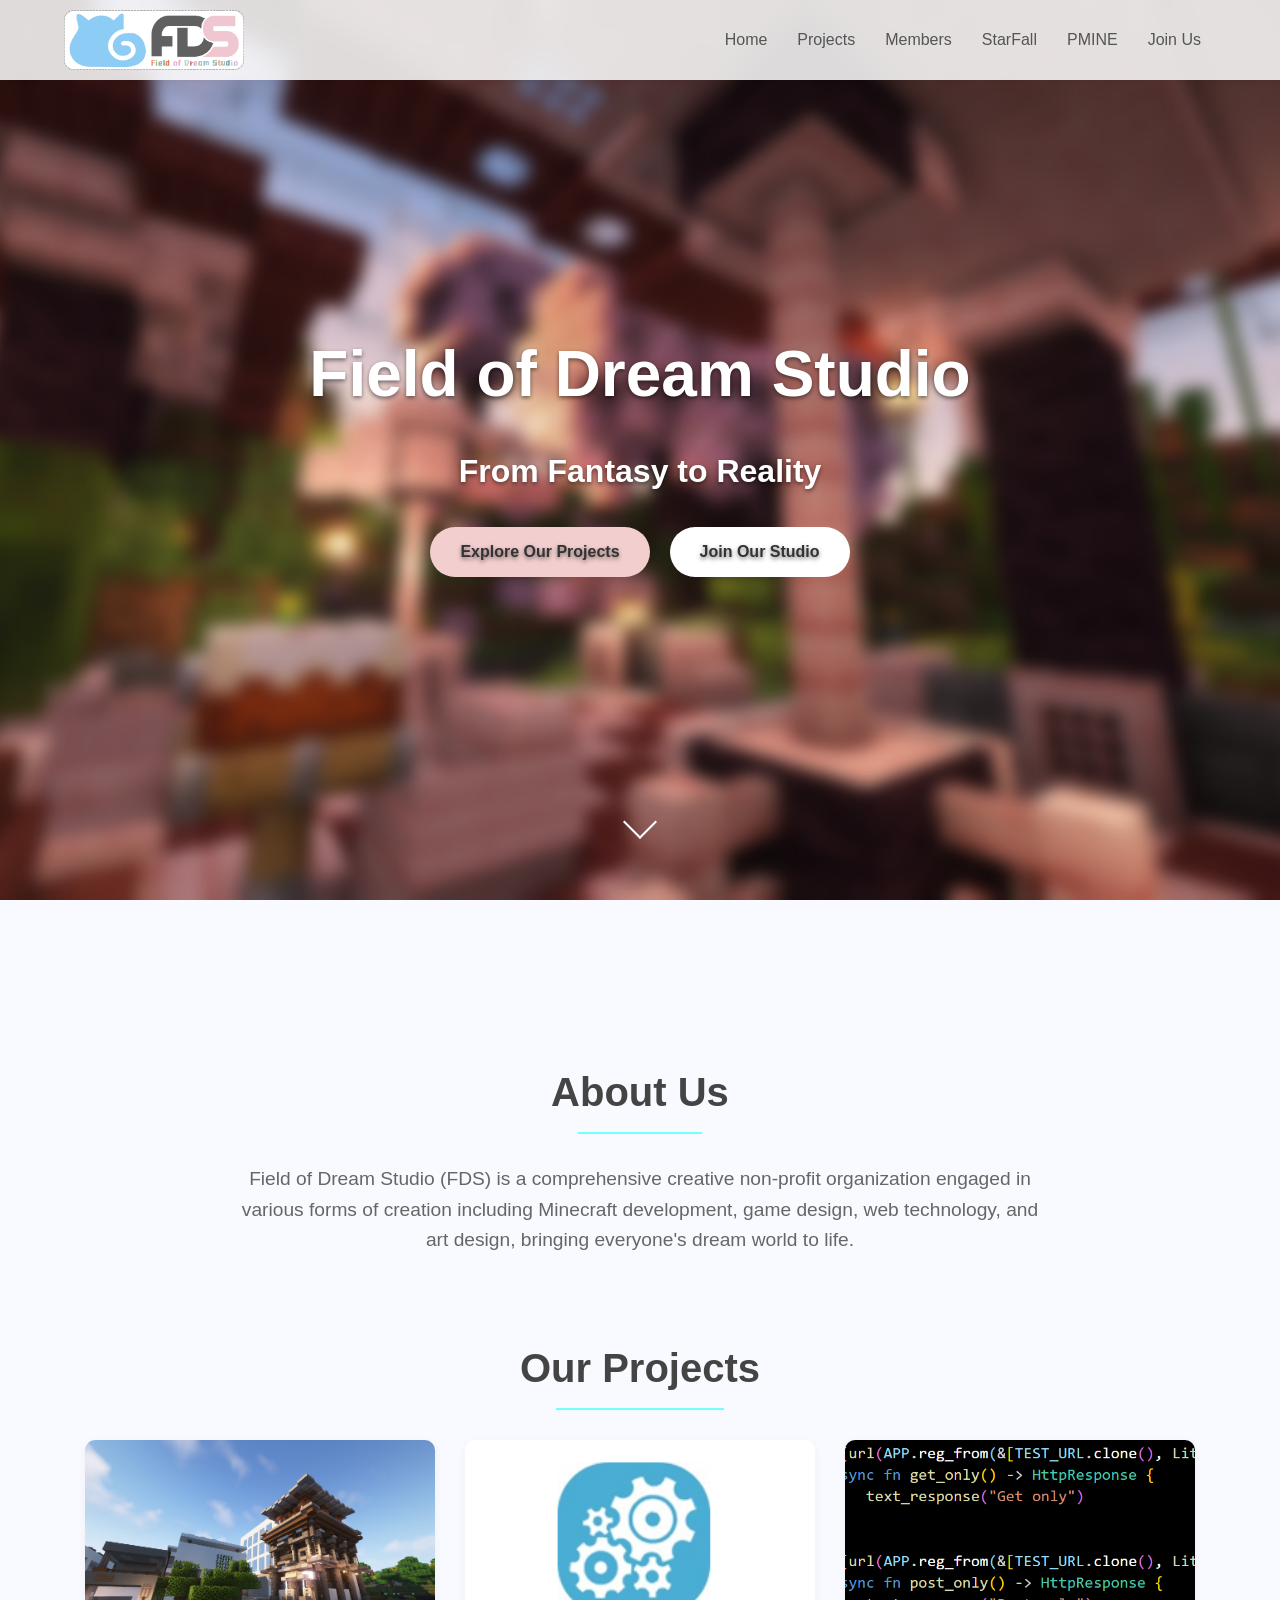
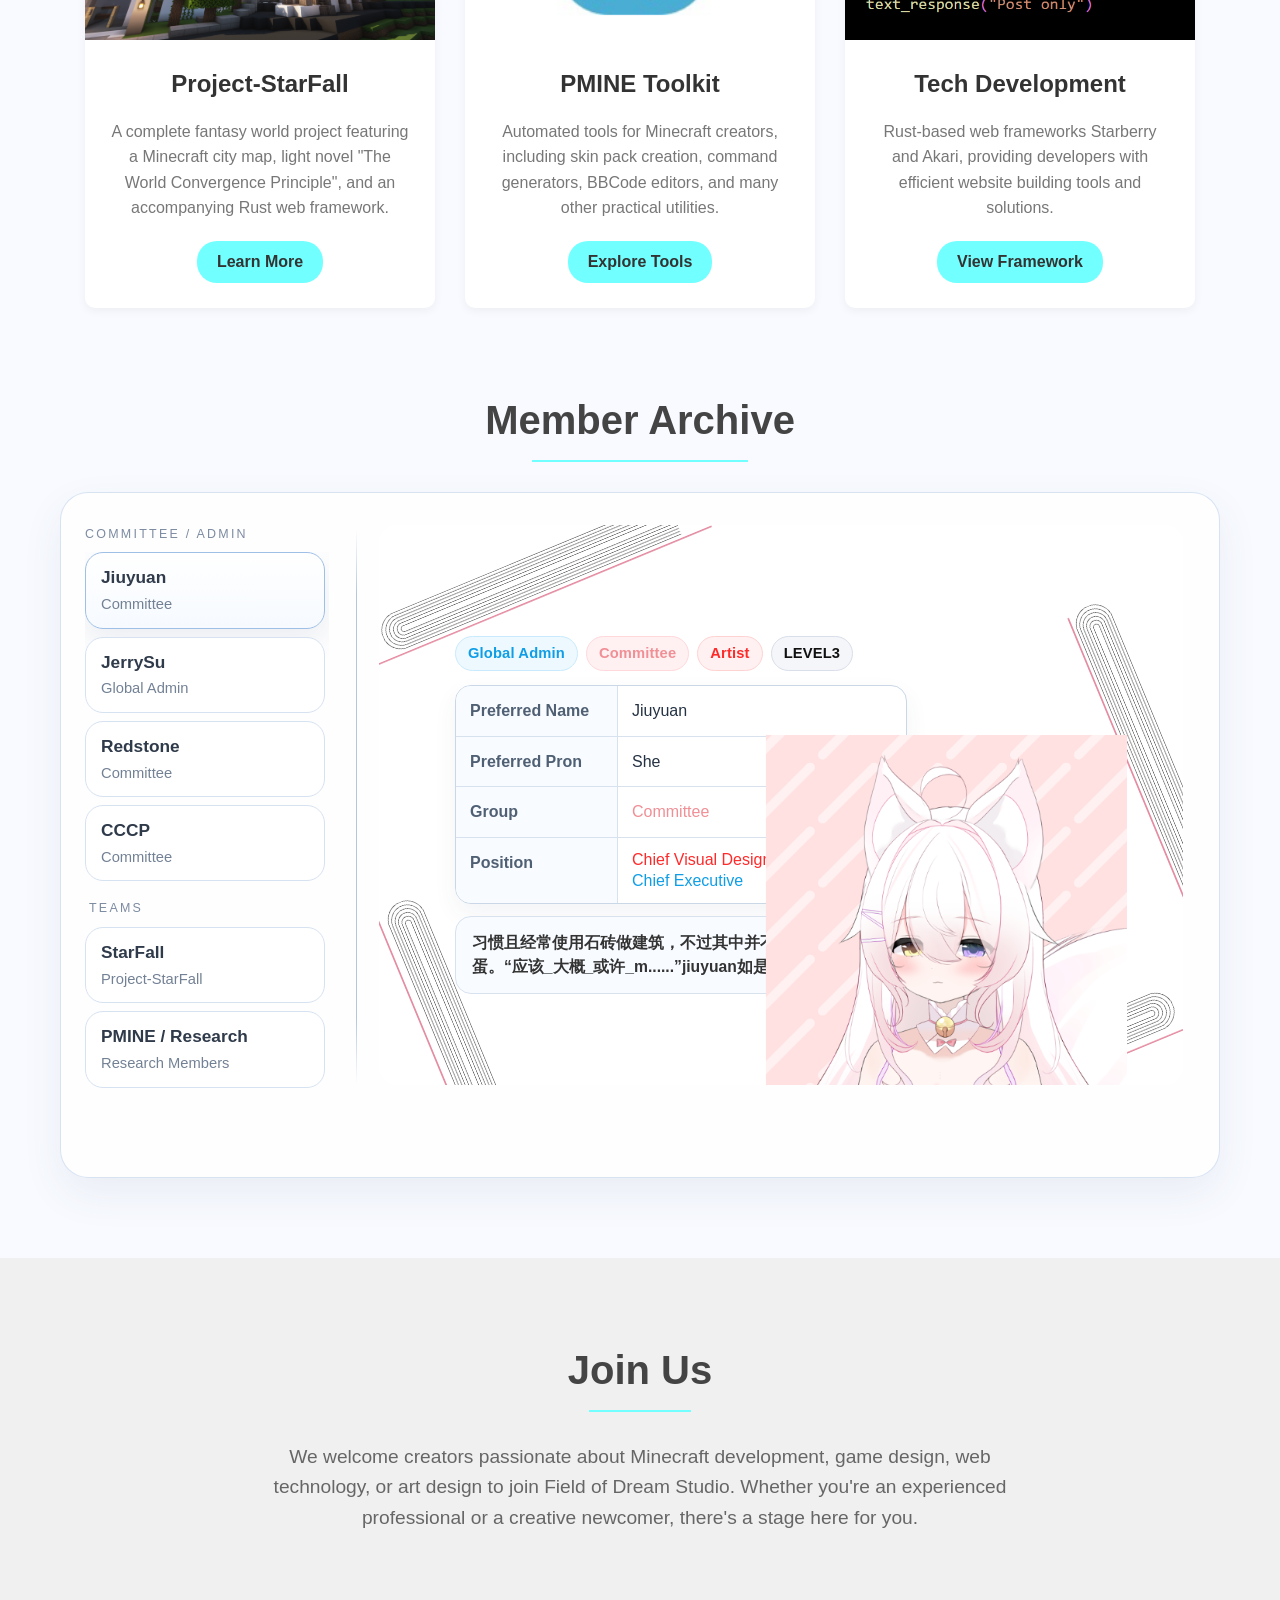
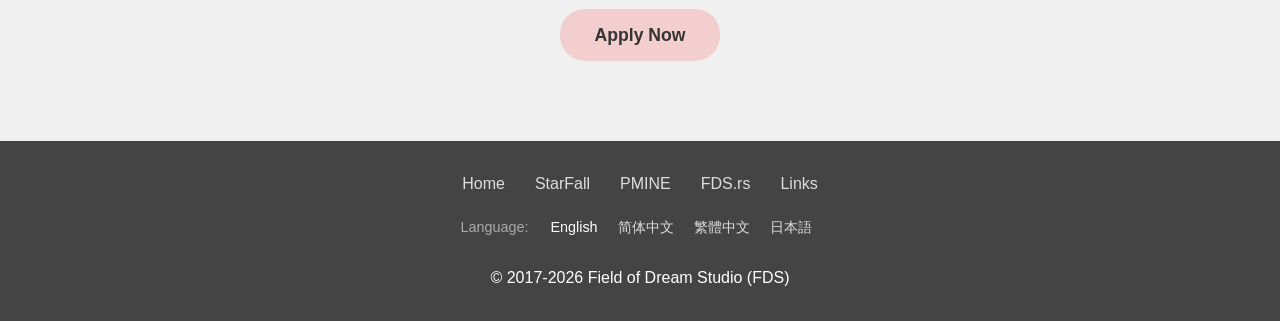
<file: members/index.html>
<!DOCTYPE html>
<html lang="en">
<head>
    <meta charset="UTF-8">
    <meta http-equiv="refresh" content="0; url=/#members">
    <meta name="viewport" content="width=device-width, initial-scale=1.0">
    <title>Field of Dream Studio - Members</title>
    <link rel="canonical" href="/#members">
    <script>
        window.location.replace("/#members");
    </script>
</head>
<body>
    <p>Redirecting to the member archive on the homepage.</p>
    <p><a href="/#members">Open the member archive</a></p>
</body>
</html>
</file>
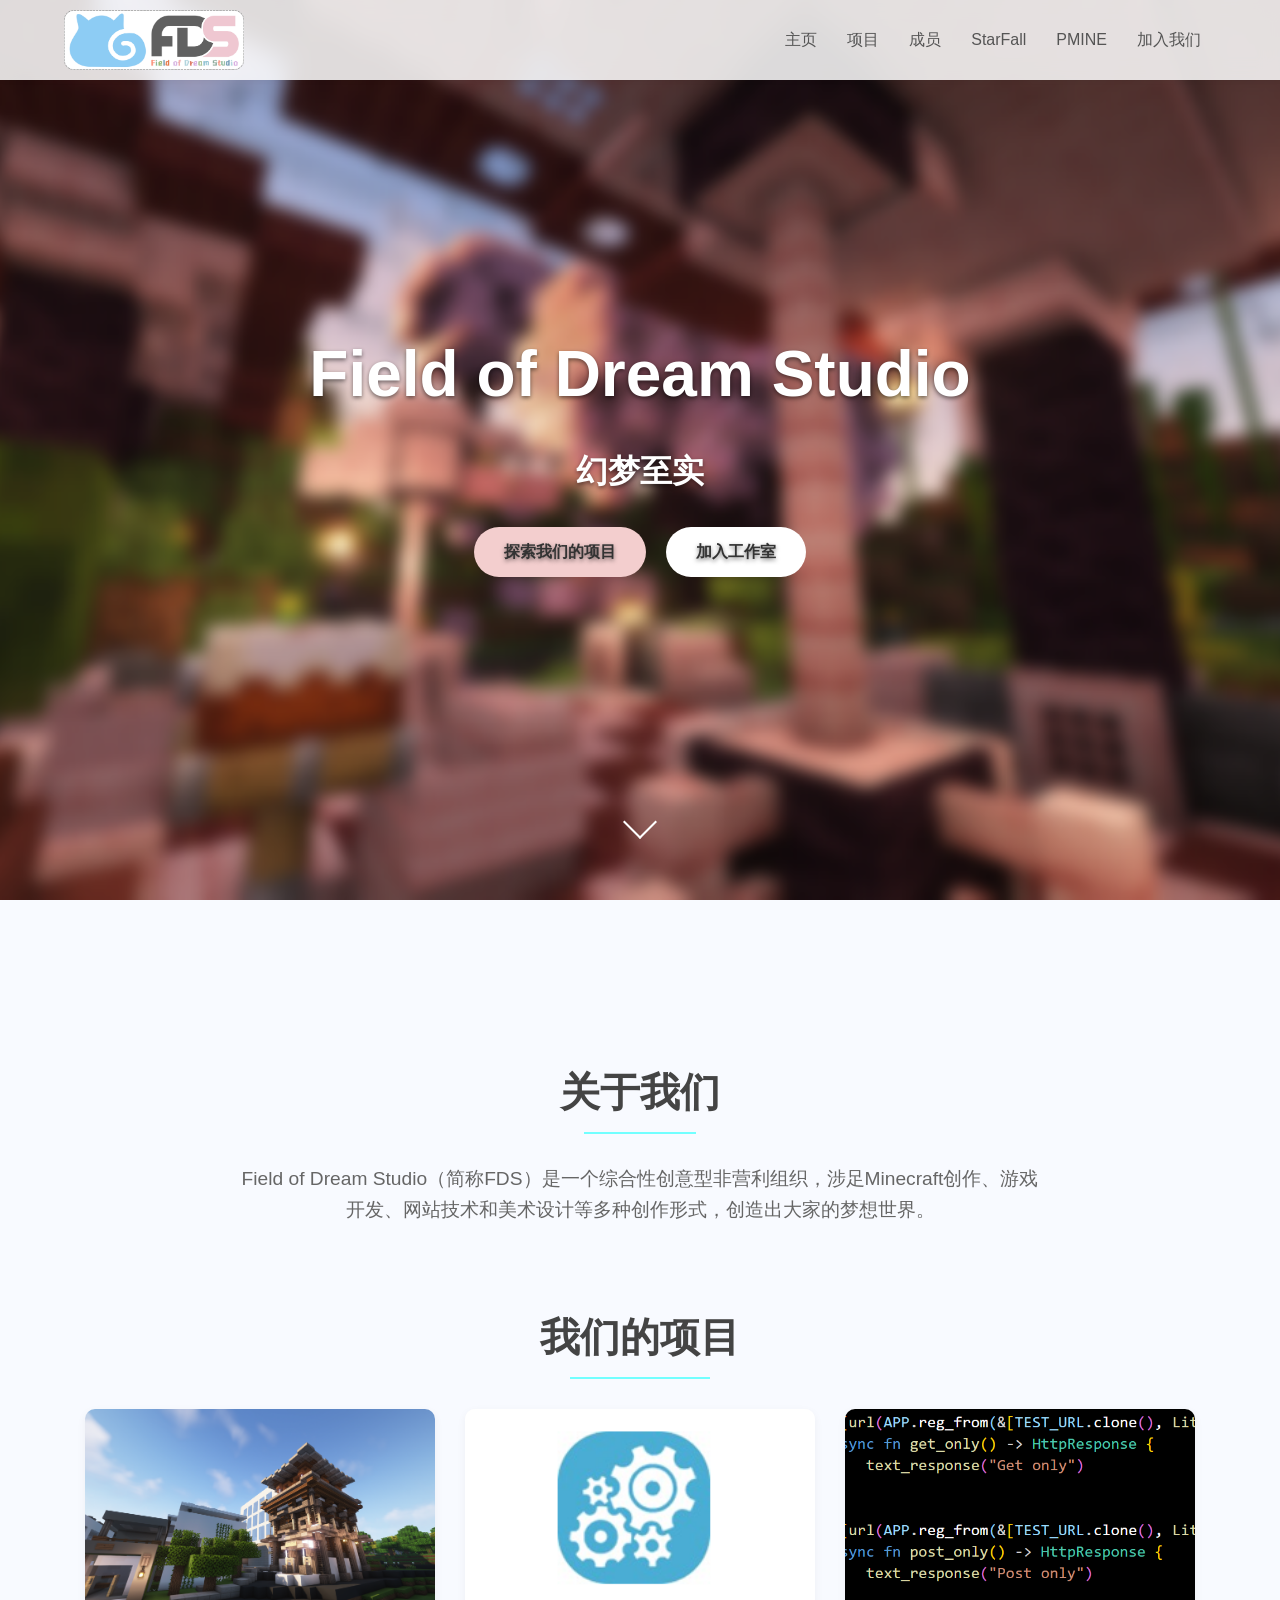
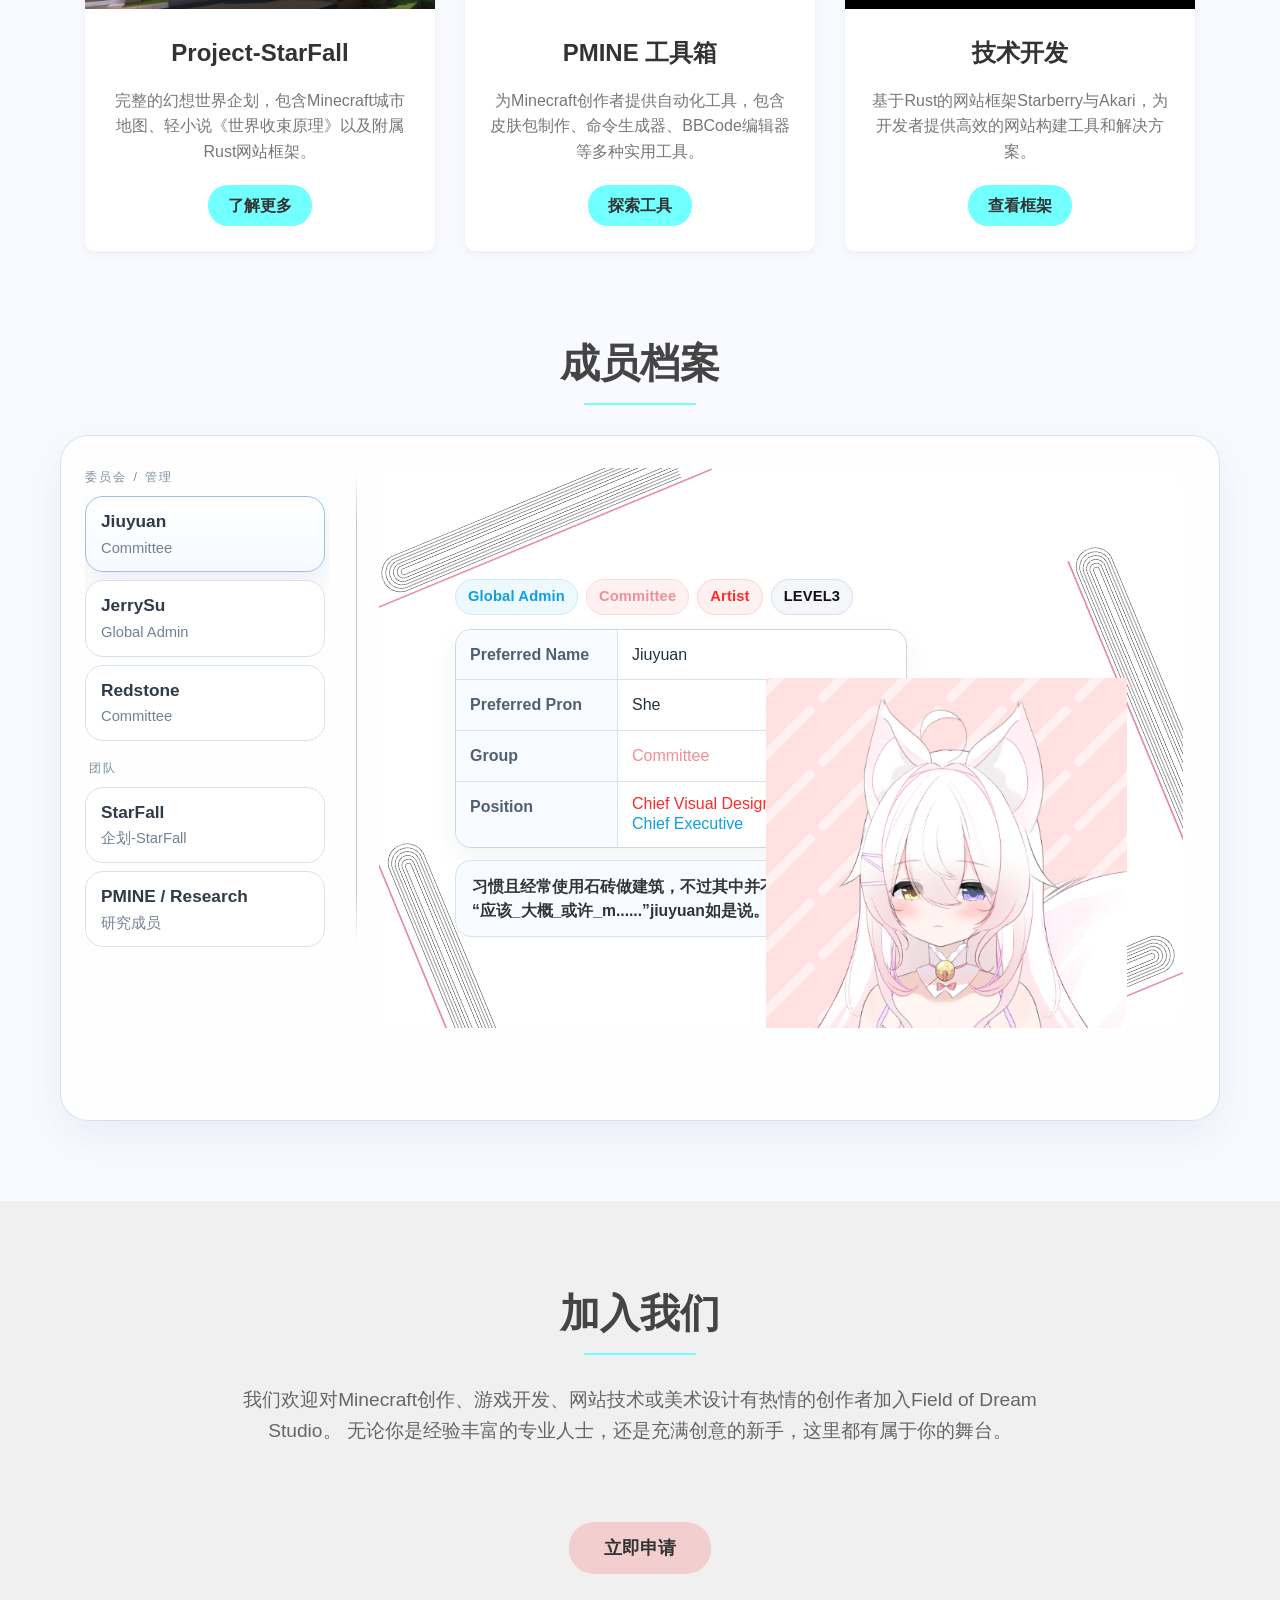
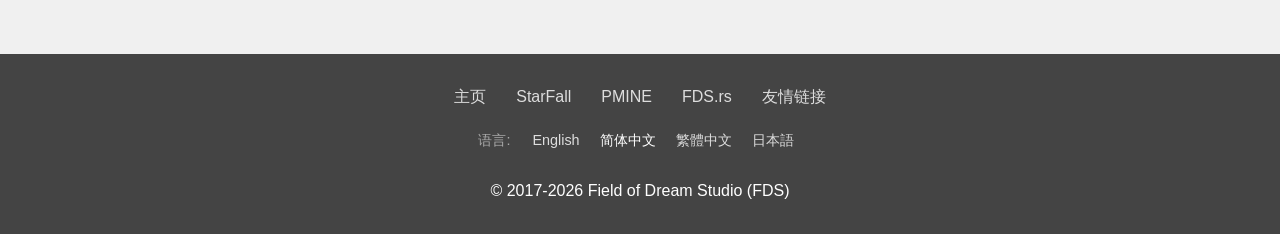
<file: zh-hans/index.html>
<!DOCTYPE html>
<html lang="zh-Hans">
<head>
    <meta charset="UTF-8">
    <meta name="viewport" content="width=device-width, initial-scale=1.0">
    <title>Field of Dream Studio - 幻梦至实</title>
    <link rel="alternate" hreflang="zh-Hans" href="/" />
    <link rel="alternate" hreflang="zh-Hans" href="/zh-hans/" />
    <link rel="alternate" hreflang="zh-Hant" href="/zh-hant/" />
    <link rel="alternate" hreflang="ja" href="/ja/" />
    <link rel="stylesheet" href="../members/archive.css">
    <script src="../members/member.js" defer></script>
    <style>
        /* Base styles */
        * {
            margin: 0;
            padding: 0;
            box-sizing: border-box;
            scroll-behavior: smooth; /* Add smooth scrolling effect */
        }
        
        body {
            font-family: 'Arial', sans-serif;
            background-color: #f8faff; /* Light blue background */
            color: #333;
            line-height: 1.6;
        }
        
        a {
            text-decoration: none;
            color: #5ecece; /* Soft blue tone, suitable for links */
            transition: color 0.2s;
        }
        
        a:hover {
            color: #e7bebe; /* Soft pink tone */
        }
        
        /* Navigation bar - Add Gaussian blur effect, increase opacity */
        .navbar {
            background-color: rgba(255, 255, 255, 0.85); /* Increase opacity */
            backdrop-filter: blur(10px); /* Gaussian blur effect */
            -webkit-backdrop-filter: blur(10px); /* Safari support */
            padding: 10px 0; 
            position: fixed;
            width: 100%;
            top: 0;
            z-index: 1000;
            box-shadow: 0 1px 5px rgba(0,0,0,0.05);
            display: flex;
            justify-content: space-between;
            align-items: center;
            transition: all 0.3s ease;
        }
        
        .logo-container {
            margin-left: 5%;
            height: 60px; 
            width: 180px; 
            transition: all 0.3s ease;
            overflow: hidden; /* Ensure content doesn't overflow */
        }
        
        .logo {
            height: 100%;
            width: 100%;
            background-image: url('../images/logo.png'); 
            background-size: contain;
            background-repeat: no-repeat;
            background-position: left center;
            transition: all 0.3s ease; /* Add transition effect */
        }
        
        .nav-links {
            margin-right: 5%;
            display: flex;
        }
        
        .nav-links a {
            margin: 0 15px;
            color: #555;
            font-weight: 500;
            position: relative;
        }
        
        .nav-links a::after {
            content: '';
            position: absolute;
            width: 0;
            height: 2px;
            bottom: -5px;
            left: 0;
            background-color: #72FFFF;
            transition: width 0.2s;
        }
        
        .nav-links a:hover::after {
            width: 100%;
        }
        
        /* Hero section */
        .hero {
            height: 100vh;
            background-image: url('../images/background.png');
            background-size: cover;
            background-position: center;
            display: flex;
            flex-direction: column;
            justify-content: center;
            align-items: center;
            text-align: center;
            color: white;
            position: relative;
        }
        
        .hero-content {
            position: relative;
            max-width: 800px;
            padding: 0 20px;
            text-shadow: 0 2px 4px rgba(0,0,0,0.5);
        }
        
        .hero h1 {
            font-size: 4rem;
            margin-bottom: 20px;
        }
        
        .hero h2 {
            font-size: 2rem;
            margin-bottom: 30px;
        }
        
        .hero-buttons {
            display: flex;
            gap: 20px;
            justify-content: center;
            margin-top: 30px;
        }
        
        .hero-button {
            padding: 12px 30px;
            border-radius: 30px;
            background-color: #ffffff;
            color: #333;
            font-weight: bold;
            transition: all 0.2s;
            border: none;
            cursor: pointer;
        }
        
        .hero-button:active {
            background-color: #e0e0e0;
            transform: scale(0.98);
            box-shadow: inset 0 2px 5px rgba(0,0,0,0.1);
        }
        
        .hero-button:hover {
            transform: translateY(-2px);
            box-shadow: 0 5px 10px rgba(0,0,0,0.1);
        }
        
        .primary-button {
            background-color: #F3CECE;
            color: #333;
        }
        
        .primary-button:active {
            background-color: #e5b8b8;
        }
        
        /* Content area */
        .container {
            max-width: 1200px;
            margin: 0 auto;
            padding: 80px 20px;
        }
        
        .section {
            margin: 80px 0;
            text-align: center;
            scroll-margin-top: 100px; /* Add scroll margin to prevent title from being covered by navbar */
        }

        .container > .section:last-child {
            margin-bottom: 0;
        }
        
        .section-title {
            font-size: 2.5rem;
            margin-bottom: 40px;
            position: relative;
            display: inline-block;
            color: #444;
        }
        
        .section-title::after {
            content: '';
            position: absolute;
            width: 70%;
            height: 2px;
            bottom: -10px;
            left: 15%;
            background-color: #72FFFF;
        }
        
        .intro-text {
            max-width: 800px;
            margin: 0 auto 50px;
            font-size: 1.2rem;
            color: #666;
        }
        
        /* Project cards */
        .projects {
            display: flex;
            flex-wrap: wrap;
            gap: 30px;
            justify-content: center;
        }
        
        .project-card {
            flex: 0 0 350px;
            background-color: white;
            border-radius: 10px;
            overflow: hidden;
            box-shadow: 0 3px 10px rgba(0,0,0,0.05);
            transition: transform 0.2s, box-shadow 0.2s;
        }
        
        .project-card:hover {
            transform: translateY(-5px);
            box-shadow: 0 8px 15px rgba(0,0,0,0.08);
        }
        
        .project-image {
            height: 200px;
            background-size: cover;
            background-position: center;
        }
        
        .starfall-image {
            background-image: url('../images/starfall.png');
        }
        
        .pmine-image {
            background-image: url('../images/pmine.png');
        }
        
        .tech-image {
            background-image: url('../images/tech.png');
        }
        
        .project-content {
            padding: 25px;
        }
        
        .project-card h3 {
            margin-bottom: 15px;
            font-size: 1.5rem;
            color: #333;
        }
        
        .project-card p {
            margin-bottom: 20px;
            color: #777;
        }
        
        .project-link {
            display: inline-block;
            padding: 8px 20px;
            border-radius: 20px;
            background-color: #72FFFF;
            color: #333;
            font-weight: bold;
            transition: transform 0.2s, background-color 0.2s;
        }
        
        .project-link:hover {
            transform: scale(1.03);
            color: #333;
        }
        
        .project-link:active {
            background-color: #60d6d6;
            transform: scale(1);
            box-shadow: inset 0 2px 5px rgba(0,0,0,0.1);
        }
        
        /* Join us section */
        .join-section {
            background-color: #f0f0f0;
            padding: 80px 20px;
            text-align: center;
            margin: 0;
            scroll-margin-top: 100px; /* Add scroll margin */
        }

        .join-content {
            max-width: 1000px;
            margin: 0 auto;
        }
        
        .join-button {
            display: inline-block;
            padding: 12px 35px;
            background-color: #F3CECE;
            color: #333;
            font-weight: bold;
            border-radius: 25px;
            font-size: 1.1rem;
            margin-top: 25px;
            transition: transform 0.2s, box-shadow 0.2s, background-color 0.2s;
        }
        
        .join-button:hover {
            transform: translateY(-3px);
            box-shadow: 0 5px 10px rgba(0,0,0,0.1);
            color: #333;
        }
        
        .join-button:active {
            background-color: #e5b8b8;
            transform: translateY(-1px);
            box-shadow: inset 0 2px 5px rgba(0,0,0,0.1);
        }
        
        /* Footer */
        footer {
            background-color: #444;
            color: white;
            text-align: center;
            padding: 30px 20px;
        }
        
        .footer-links {
            display: flex;
            flex-wrap: wrap;
            justify-content: center;
            gap: 30px;
            margin-bottom: 20px;
        }
        
        .footer-links a {
            color: #ddd;
        }
        
        .footer-links a:hover {
            color: #fff;
        }
        
        /* Responsive design - Fix mobile version issues */
        @media (max-width: 768px) {
            /* Navbar handling */
            .navbar {
                flex-direction: column;
                padding: 10px 0;
            }
            
            .navbar.scrolled {
                padding: 5px 0;
            }
            
            .logo-container {
                margin-left: 0;
                margin-bottom: 10px;
                transition: all 0.3s ease;
                height: 50px; /* Adjust height for smoother transition */
                display: flex;
                justify-content: center; /* Horizontal centering */
                align-items: center; /* Vertical centering */
            }
            
            /* Redesign logo collapse effect when scrolling, fade upward */
            .navbar.scrolled .logo-container {
                height: 0;
                margin-top: 0;
                margin-bottom: 0;
                opacity: 0; /* Opacity transition */
            }
            
            .logo {
                background-position: center; /* Center logo display on mobile */
                width: 150px; /* Reduce width to prevent logo overflow */
            }
            
            .nav-links {
                margin-right: 0;
                width: 100%;
                justify-content: center;
            }
            
            .nav-links a {
                margin: 0 10px;
                font-size: 0.9rem; /* Reduce font size to fit small screens */
            }
            
            /* Adjust hero area, ensure true centering */
            .hero {
                padding-top: 0;
                height: 100vh; /* Ensure full screen height coverage */
                position: relative;
            }

            .hero-content {
                position: absolute; /* Use absolute positioning */
                top: 50%;
                left: 50%;
                transform: translate(-50%, -50%); /* Perfect centering */
                width: 90%; /* Width control */
                max-width: 100%;
                margin: 0;
                padding-top: 70px; /* Leave space for navbar */
            }
            
            /* Adjust font size */
            .hero h1 {
                font-size: 2.5rem;
            }
            
            .hero h2 {
                font-size: 1.5rem;
            }
            
            /* Buttons arrange vertically */
            .hero-buttons {
                flex-direction: column;
            }
            
            .section-title {
                font-size: 2rem;
            }
            
            /* Adjust scroll margin, consider mobile navbar height issue */
            .section, .join-section {
                scroll-margin-top: 120px;
            }

            /* Footer links - reduce gap on mobile */
            .footer-links {
                gap: 15px;
            }
        }
        
        /* Scroll indicator animation */
        .scroll-indicator {
            position: absolute;
            bottom: 40px;
            left: 50%;
            transform: translateX(-50%);
            width: 30px;
            height: 50px;
            cursor: pointer;
            z-index: 10;
            animation: fadeInOut 2s infinite;
        }
        
        .scroll-indicator::before {
            content: '';
            position: absolute;
            top: 0;
            left: 50%;
            width: 24px;
            height: 24px;
            margin-left: -12px;
            border-left: 2px solid #fff;
            border-bottom: 2px solid #fff;
            transform: rotate(-45deg);
            box-sizing: border-box;
        }
        
        @keyframes fadeInOut {
            0% {
                opacity: 0;
                transform: translateX(-50%) translateY(-10px);
            }
            50% {
                opacity: 1;
                transform: translateX(-50%) translateY(0);
            }
            100% {
                opacity: 0;
                transform: translateX(-50%) translateY(10px);
            }
        }
    </style>
</head>
<body>
    <!-- Navigation bar -->
    <nav class="navbar" id="navbar">
        <div class="logo-container">
            <div class="logo"></div>
        </div>
        <div class="nav-links">
            <a href="#home">主页</a>
            <a href="#projects">项目</a>
            <a href="#members">成员</a>
            <a href="https://sf.fds.moe" target="_blank">StarFall</a>
            <a href="https://pmine.org" target="_blank">PMINE</a>
            <a href="#join">加入我们</a>
        </div>
    </nav>
    
    <!-- Hero section -->
    <div class="hero" id="home">
        <div class="hero-content">
            <h1>Field of Dream Studio</h1>
            <h2>幻梦至实</h2>
            <div class="hero-buttons">
                <a href="#projects" class="hero-button primary-button">探索我们的项目</a>
                <a href="#join" class="hero-button">加入工作室</a>
            </div>
        </div>
        <!-- Add scroll indicator -->
        <div class="scroll-indicator" id="scrollIndicator"></div>
    </div>
    
    <!-- Content area -->
    <div class="container">
        <!-- Studio introduction -->
        <div class="section">
            <h2 class="section-title">关于我们</h2>
            <p class="intro-text">
                Field of Dream Studio（简称FDS）是一个综合性创意型非营利组织，涉足Minecraft创作、游戏开发、网站技术和美术设计等多种创作形式，创造出大家的梦想世界。
            </p>
        </div>
        
        <!-- Projects showcase -->
        <div class="section" id="projects">
            <h2 class="section-title">我们的项目</h2>
            
            <div class="projects">
                <div class="project-card">
                    <div class="project-image starfall-image"></div>
                    <div class="project-content">
                        <h3>Project-StarFall</h3>
                        <p>完整的幻想世界企划，包含Minecraft城市地图、轻小说《世界收束原理》以及附属Rust网站框架。</p>
                        <a href="https://sf.fds.moe" class="project-link" target="_blank">了解更多</a>
                    </div>
                </div>
                
                <div class="project-card">
                    <div class="project-image pmine-image"></div>
                    <div class="project-content">
                        <h3>PMINE 工具箱</h3>
                        <p>为Minecraft创作者提供自动化工具，包含皮肤包制作、命令生成器、BBCode编辑器等多种实用工具。</p>
                        <a href="https://pmine.org" class="project-link" target="_blank">探索工具</a>
                    </div>
                </div>
                
                <div class="project-card">
                    <div class="project-image tech-image"></div>
                    <div class="project-content">
                        <h3>技术开发</h3>
                        <p>基于Rust的网站框架Starberry与Akari，为开发者提供高效的网站构建工具和解决方案。</p>
                        <a href="https://fds.rs/starberry" class="project-link" target="_blank">查看框架</a>
                    </div>
                </div>
            </div>
        </div>

        <div class="section" id="members">
            <h2 class="section-title">成员档案</h2>
            <div class="archive-layout member-archive-viewer member-archive-panel" data-profile-base="../members/profiles" aria-label="成员档案">
                <aside class="member-sidebar">
                    <p class="sidebar-eyebrow">委员会 / 管理</p>
                    <div class="member-list">
                        <button class="member-link current" type="button" data-profile="jiuyuan" aria-pressed="true">
                            <span class="member-link-name">Jiuyuan</span>
                            <span class="member-link-meta">Committee</span>
                        </button>
                        <button class="member-link" type="button" data-profile="jerrysu" aria-pressed="false">
                            <span class="member-link-name">JerrySu</span>
                            <span class="member-link-meta">Global Admin</span>
                        </button>
                        <button class="member-link" type="button" data-profile="redstone" aria-pressed="false">
                            <span class="member-link-name">Redstone</span>
                            <span class="member-link-meta">Committee</span>
                        </button>
                        <p class="member-list-section-label">团队</p>
                        <a class="member-link member-link-external" href="/images/sf_members.pdf" target="_blank" rel="noopener noreferrer">
                            <span class="member-link-name">StarFall</span>
                            <span class="member-link-meta">企划-StarFall</span>
                        </a>
                        <a class="member-link member-link-external" href="https://pmine.rs/team" target="_blank" rel="noopener noreferrer">
                            <span class="member-link-name">PMINE / Research</span>
                            <span class="member-link-meta">研究成员</span>
                        </a>
                    </div>
                </aside>

                <section class="member-panel-shell">
                    <noscript>
                        <p class="member-loading">此档案浏览器需要启用 JavaScript 才能加载成员页面。</p>
                    </noscript>
                    <div class="member-panel" aria-live="polite">
                        <p class="member-loading">正在加载成员档案……</p>
                    </div>
                </section>
            </div>
        </div>
        
    </div>

    <!-- Join us -->
    <div class="join-section" id="join">
        <div class="join-content">
            <h2 class="section-title">加入我们</h2>
            <p class="intro-text">
                我们欢迎对Minecraft创作、游戏开发、网站技术或美术设计有热情的创作者加入Field of Dream Studio。
                无论你是经验丰富的专业人士，还是充满创意的新手，这里都有属于你的舞台。
            </p>
            <a href="https://doc.fds.moe/policies/join/" class="join-button">立即申请</a>
        </div>
    </div>
    
    <!-- Footer -->
    <footer>
        <div class="footer-links">
            <a href="#home">主页</a>
            <a href="https://sf.fds.moe" target="_blank">StarFall</a>
            <a href="https://pmine.org" target="_blank">PMINE</a>
            <a href="https://fds.rs" target="_blank">FDS.rs</a>
            <a href="https://doc.fds.moe/cooperation/links/" target="_blank">友情链接</a>
        </div>
        <div class="language-switcher" style="margin-top: 20px; font-size: 0.9rem;">
            <span style="color: #aaa; margin-right: 10px;">语言:</span>
            <a href="/" style="color: #ddd; margin: 0 8px;">English</a>
            <a href="/zh-hans/" style="color: #fff; margin: 0 8px;">简体中文</a>
            <a href="/zh-hant/" style="color: #ddd; margin: 0 8px;">繁體中文</a>
            <a href="/ja/" style="color: #ddd; margin: 0 8px;">日本語</a>
        </div>
        <br>
        <p>&copy; 2017-2026 Field of Dream Studio (FDS)</p>
    </footer>

    <!-- JavaScript for scroll effect -->
    <script>
        // Listen to scroll event
        window.addEventListener('scroll', function() {
            const navbar = document.getElementById('navbar');

            // Add scrolled class when scrolling exceeds 80px
            if (window.scrollY > 80) {
                navbar.classList.add('scrolled');
            } else {
                navbar.classList.remove('scrolled');
            }
        });
        
        // Scroll indicator click event
        document.getElementById('scrollIndicator').addEventListener('click', function() {
            // Smooth scroll to projects section
            document.querySelector('#projects').scrollIntoView({
                behavior: 'smooth'
            });
        });
        
        // Enhance smooth scroll effect of navigation links
        document.querySelectorAll('a[href^="#"]').forEach(anchor => {
            anchor.addEventListener('click', function(e) {
                e.preventDefault();

                // Get target element
                let target = document.querySelector(this.getAttribute('href'));

                if (target) {
                    // Smooth scroll to target position
                    target.scrollIntoView({
                        behavior: 'smooth'
                    });
                }
            });
        });
    </script>
</body>
</html>
</file>
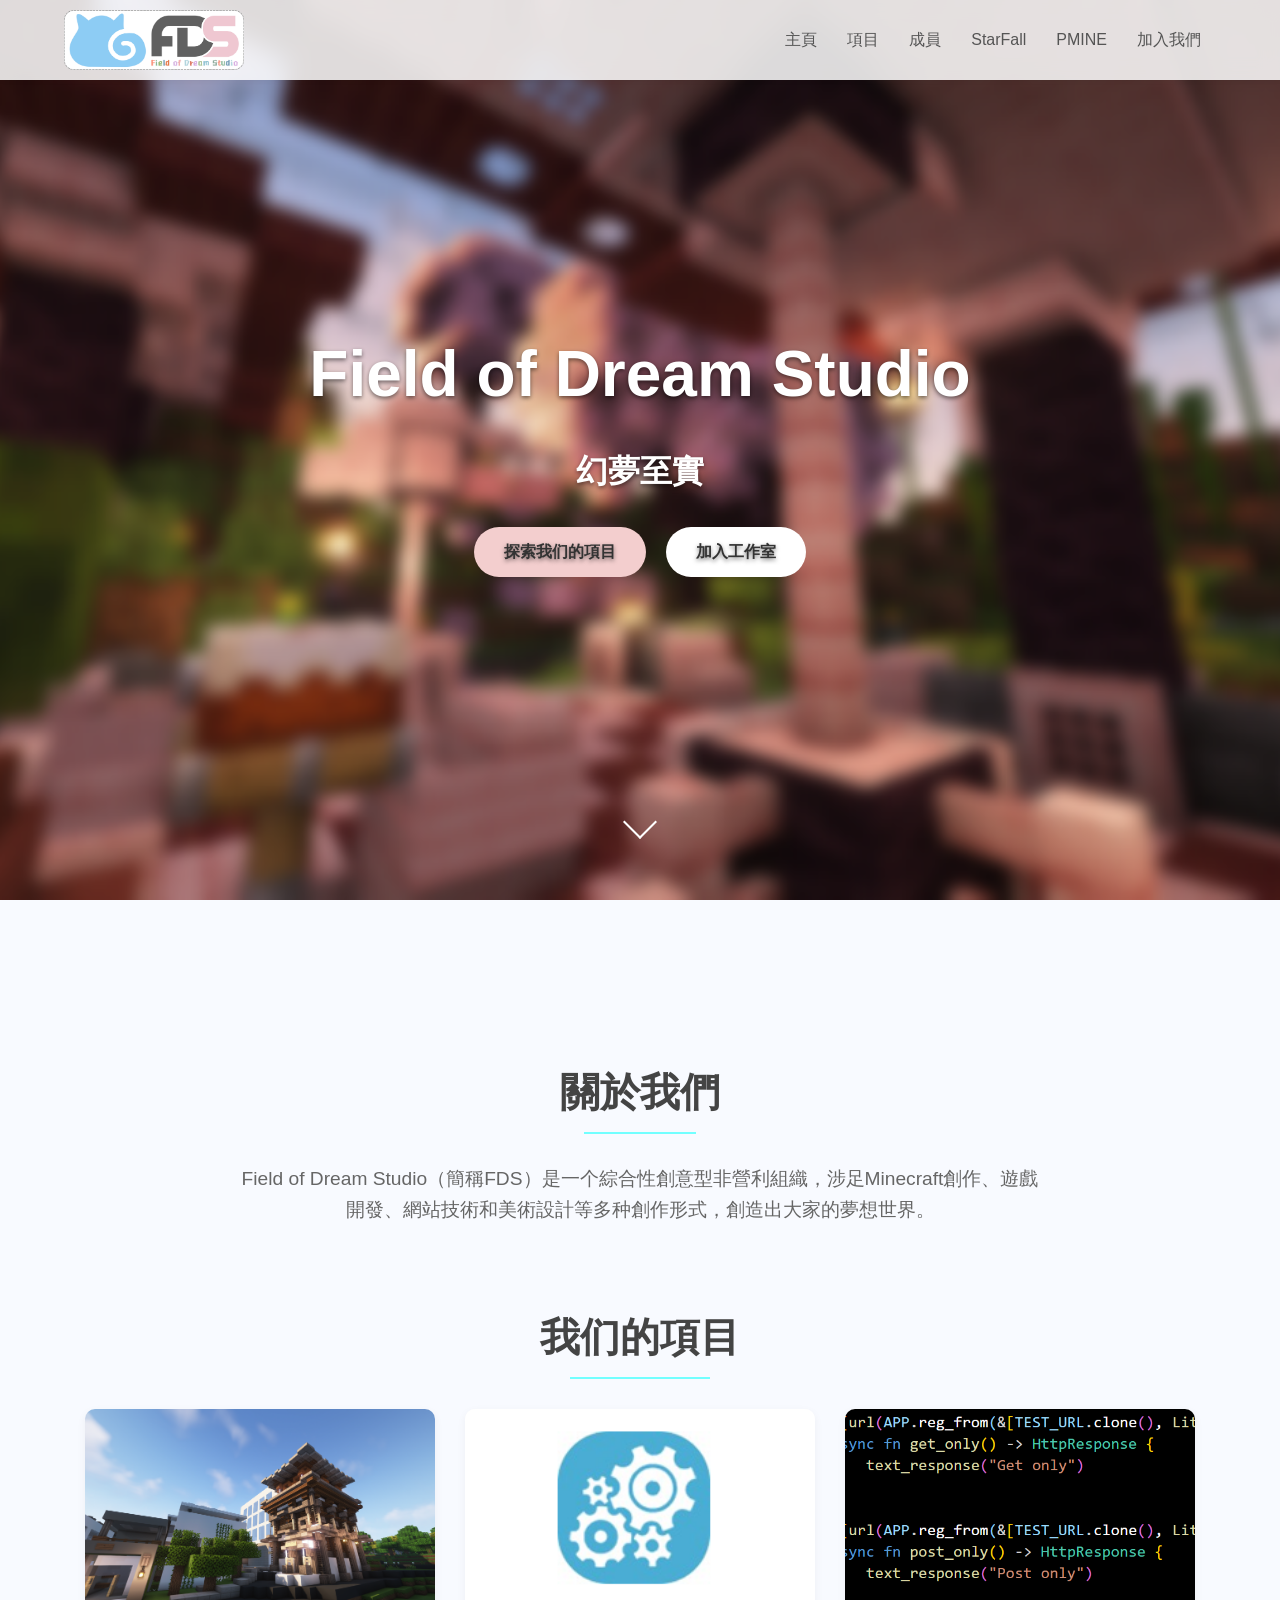
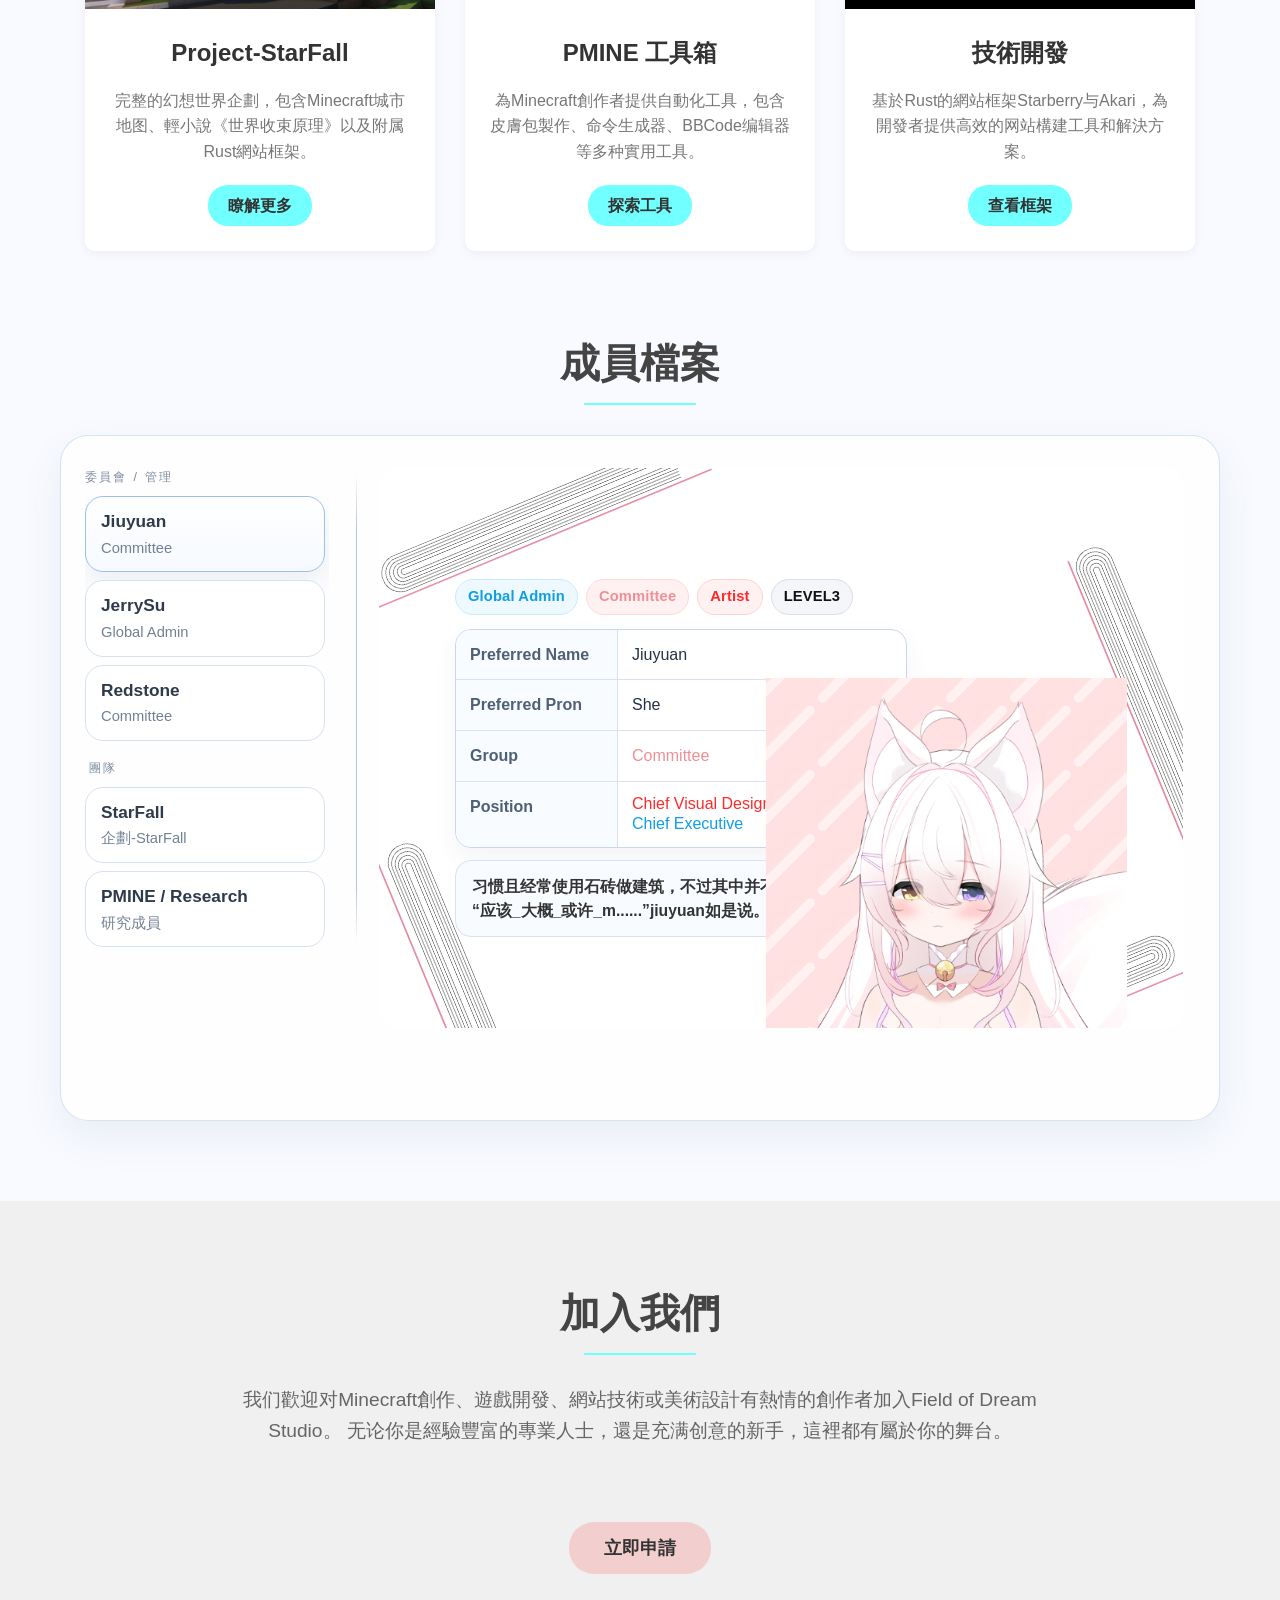
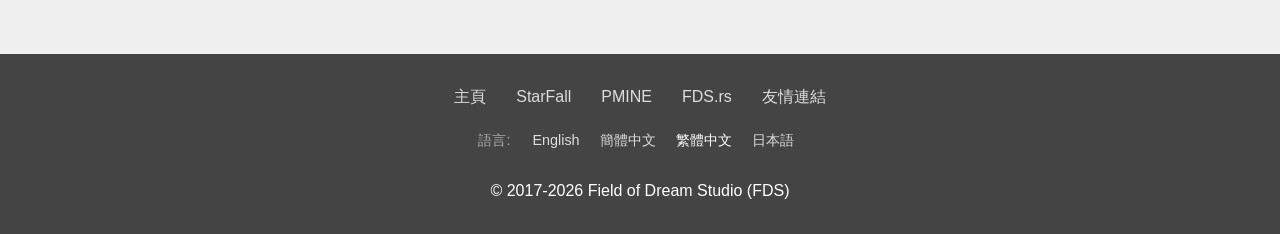
<file: zh-hant/index.html>
<!DOCTYPE html>
<html lang="zh-Hant">
<head>
    <meta charset="UTF-8">
    <meta name="viewport" content="width=device-width, initial-scale=1.0">
    <title>Field of Dream Studio - 幻夢至實</title>
    <link rel="alternate" hreflang="zh-Hant" href="/" />
    <link rel="alternate" hreflang="zh-Hant" href="/zh-hans/" />
    <link rel="alternate" hreflang="zh-Hant" href="/zh-hant/" />
    <link rel="alternate" hreflang="ja" href="/ja/" />
    <link rel="stylesheet" href="../members/archive.css">
    <script src="../members/member.js" defer></script>
    <style>
        /* Base styles */
        * {
            margin: 0;
            padding: 0;
            box-sizing: border-box;
            scroll-behavior: smooth; /* Add smooth scrolling effect */
        }
        
        body {
            font-family: 'Arial', sans-serif;
            background-color: #f8faff; /* Light blue background */
            color: #333;
            line-height: 1.6;
        }
        
        a {
            text-decoration: none;
            color: #5ecece; /* Soft blue tone, suitable for links */
            transition: color 0.2s;
        }
        
        a:hover {
            color: #e7bebe; /* Soft pink tone */
        }
        
        /* Navigation bar - Add Gaussian blur effect, increase opacity */
        .navbar {
            background-color: rgba(255, 255, 255, 0.85); /* Increase opacity */
            backdrop-filter: blur(10px); /* Gaussian blur effect */
            -webkit-backdrop-filter: blur(10px); /* Safari support */
            padding: 10px 0; 
            position: fixed;
            width: 100%;
            top: 0;
            z-index: 1000;
            box-shadow: 0 1px 5px rgba(0,0,0,0.05);
            display: flex;
            justify-content: space-between;
            align-items: center;
            transition: all 0.3s ease;
        }
        
        .logo-container {
            margin-left: 5%;
            height: 60px; 
            width: 180px; 
            transition: all 0.3s ease;
            overflow: hidden; /* Ensure content doesn't overflow */
        }
        
        .logo {
            height: 100%;
            width: 100%;
            background-image: url('../images/logo.png'); 
            background-size: contain;
            background-repeat: no-repeat;
            background-position: left center;
            transition: all 0.3s ease; /* Add transition effect */
        }
        
        .nav-links {
            margin-right: 5%;
            display: flex;
        }
        
        .nav-links a {
            margin: 0 15px;
            color: #555;
            font-weight: 500;
            position: relative;
        }
        
        .nav-links a::after {
            content: '';
            position: absolute;
            width: 0;
            height: 2px;
            bottom: -5px;
            left: 0;
            background-color: #72FFFF;
            transition: width 0.2s;
        }
        
        .nav-links a:hover::after {
            width: 100%;
        }
        
        /* Hero section */
        .hero {
            height: 100vh;
            background-image: url('../images/background.png');
            background-size: cover;
            background-position: center;
            display: flex;
            flex-direction: column;
            justify-content: center;
            align-items: center;
            text-align: center;
            color: white;
            position: relative;
        }
        
        .hero-content {
            position: relative;
            max-width: 800px;
            padding: 0 20px;
            text-shadow: 0 2px 4px rgba(0,0,0,0.5);
        }
        
        .hero h1 {
            font-size: 4rem;
            margin-bottom: 20px;
        }
        
        .hero h2 {
            font-size: 2rem;
            margin-bottom: 30px;
        }
        
        .hero-buttons {
            display: flex;
            gap: 20px;
            justify-content: center;
            margin-top: 30px;
        }
        
        .hero-button {
            padding: 12px 30px;
            border-radius: 30px;
            background-color: #ffffff;
            color: #333;
            font-weight: bold;
            transition: all 0.2s;
            border: none;
            cursor: pointer;
        }
        
        .hero-button:active {
            background-color: #e0e0e0;
            transform: scale(0.98);
            box-shadow: inset 0 2px 5px rgba(0,0,0,0.1);
        }
        
        .hero-button:hover {
            transform: translateY(-2px);
            box-shadow: 0 5px 10px rgba(0,0,0,0.1);
        }
        
        .primary-button {
            background-color: #F3CECE;
            color: #333;
        }
        
        .primary-button:active {
            background-color: #e5b8b8;
        }
        
        /* Content area */
        .container {
            max-width: 1200px;
            margin: 0 auto;
            padding: 80px 20px;
        }
        
        .section {
            margin: 80px 0;
            text-align: center;
            scroll-margin-top: 100px; /* Add scroll margin to prevent title from being covered by navbar */
        }

        .container > .section:last-child {
            margin-bottom: 0;
        }
        
        .section-title {
            font-size: 2.5rem;
            margin-bottom: 40px;
            position: relative;
            display: inline-block;
            color: #444;
        }
        
        .section-title::after {
            content: '';
            position: absolute;
            width: 70%;
            height: 2px;
            bottom: -10px;
            left: 15%;
            background-color: #72FFFF;
        }
        
        .intro-text {
            max-width: 800px;
            margin: 0 auto 50px;
            font-size: 1.2rem;
            color: #666;
        }
        
        /* Project cards */
        .projects {
            display: flex;
            flex-wrap: wrap;
            gap: 30px;
            justify-content: center;
        }
        
        .project-card {
            flex: 0 0 350px;
            background-color: white;
            border-radius: 10px;
            overflow: hidden;
            box-shadow: 0 3px 10px rgba(0,0,0,0.05);
            transition: transform 0.2s, box-shadow 0.2s;
        }
        
        .project-card:hover {
            transform: translateY(-5px);
            box-shadow: 0 8px 15px rgba(0,0,0,0.08);
        }
        
        .project-image {
            height: 200px;
            background-size: cover;
            background-position: center;
        }
        
        .starfall-image {
            background-image: url('../images/starfall.png');
        }
        
        .pmine-image {
            background-image: url('../images/pmine.png');
        }
        
        .tech-image {
            background-image: url('../images/tech.png');
        }
        
        .project-content {
            padding: 25px;
        }
        
        .project-card h3 {
            margin-bottom: 15px;
            font-size: 1.5rem;
            color: #333;
        }
        
        .project-card p {
            margin-bottom: 20px;
            color: #777;
        }
        
        .project-link {
            display: inline-block;
            padding: 8px 20px;
            border-radius: 20px;
            background-color: #72FFFF;
            color: #333;
            font-weight: bold;
            transition: transform 0.2s, background-color 0.2s;
        }
        
        .project-link:hover {
            transform: scale(1.03);
            color: #333;
        }
        
        .project-link:active {
            background-color: #60d6d6;
            transform: scale(1);
            box-shadow: inset 0 2px 5px rgba(0,0,0,0.1);
        }
        
        /* Join us section */
        .join-section {
            background-color: #f0f0f0;
            padding: 80px 20px;
            text-align: center;
            margin: 0;
            scroll-margin-top: 100px; /* Add scroll margin */
        }

        .join-content {
            max-width: 1000px;
            margin: 0 auto;
        }
        
        .join-button {
            display: inline-block;
            padding: 12px 35px;
            background-color: #F3CECE;
            color: #333;
            font-weight: bold;
            border-radius: 25px;
            font-size: 1.1rem;
            margin-top: 25px;
            transition: transform 0.2s, box-shadow 0.2s, background-color 0.2s;
        }
        
        .join-button:hover {
            transform: translateY(-3px);
            box-shadow: 0 5px 10px rgba(0,0,0,0.1);
            color: #333;
        }
        
        .join-button:active {
            background-color: #e5b8b8;
            transform: translateY(-1px);
            box-shadow: inset 0 2px 5px rgba(0,0,0,0.1);
        }
        
        /* Footer */
        footer {
            background-color: #444;
            color: white;
            text-align: center;
            padding: 30px 20px;
        }
        
        .footer-links {
            display: flex;
            flex-wrap: wrap;
            justify-content: center;
            gap: 30px;
            margin-bottom: 20px;
        }
        
        .footer-links a {
            color: #ddd;
        }
        
        .footer-links a:hover {
            color: #fff;
        }
        
        /* Responsive design - Fix mobile version issues */
        @media (max-width: 768px) {
            /* Navbar handling */
            .navbar {
                flex-direction: column;
                padding: 10px 0;
            }
            
            .navbar.scrolled {
                padding: 5px 0;
            }
            
            .logo-container {
                margin-left: 0;
                margin-bottom: 10px;
                transition: all 0.3s ease;
                height: 50px; /* Adjust height for smoother transition */
                display: flex;
                justify-content: center; /* Horizontal centering */
                align-items: center; /* Vertical centering */
            }
            
            /* Redesign logo collapse effect when scrolling, fade upward */
            .navbar.scrolled .logo-container {
                height: 0;
                margin-top: 0;
                margin-bottom: 0;
                opacity: 0; /* Opacity transition */
            }
            
            .logo {
                background-position: center; /* Center logo display on mobile */
                width: 150px; /* Reduce width to prevent logo overflow */
            }
            
            .nav-links {
                margin-right: 0;
                width: 100%;
                justify-content: center;
            }
            
            .nav-links a {
                margin: 0 10px;
                font-size: 0.9rem; /* Reduce font size to fit small screens */
            }
            
            /* Adjust hero area, ensure true centering */
            .hero {
                padding-top: 0;
                height: 100vh; /* Ensure full screen height coverage */
                position: relative;
            }

            .hero-content {
                position: absolute; /* Use absolute positioning */
                top: 50%;
                left: 50%;
                transform: translate(-50%, -50%); /* Perfect centering */
                width: 90%; /* Width control */
                max-width: 100%;
                margin: 0;
                padding-top: 70px; /* Leave space for navbar */
            }
            
            /* Adjust font size */
            .hero h1 {
                font-size: 2.5rem;
            }
            
            .hero h2 {
                font-size: 1.5rem;
            }
            
            /* Buttons arrange vertically */
            .hero-buttons {
                flex-direction: column;
            }
            
            .section-title {
                font-size: 2rem;
            }
            
            /* Adjust scroll margin, consider mobile navbar height issue */
            .section, .join-section {
                scroll-margin-top: 120px;
            }

            /* Footer links - reduce gap on mobile */
            .footer-links {
                gap: 15px;
            }
        }
        
        /* Scroll indicator animation */
        .scroll-indicator {
            position: absolute;
            bottom: 40px;
            left: 50%;
            transform: translateX(-50%);
            width: 30px;
            height: 50px;
            cursor: pointer;
            z-index: 10;
            animation: fadeInOut 2s infinite;
        }
        
        .scroll-indicator::before {
            content: '';
            position: absolute;
            top: 0;
            left: 50%;
            width: 24px;
            height: 24px;
            margin-left: -12px;
            border-left: 2px solid #fff;
            border-bottom: 2px solid #fff;
            transform: rotate(-45deg);
            box-sizing: border-box;
        }
        
        @keyframes fadeInOut {
            0% {
                opacity: 0;
                transform: translateX(-50%) translateY(-10px);
            }
            50% {
                opacity: 1;
                transform: translateX(-50%) translateY(0);
            }
            100% {
                opacity: 0;
                transform: translateX(-50%) translateY(10px);
            }
        }
    </style>
</head>
<body>
    <!-- Navigation bar -->
    <nav class="navbar" id="navbar">
        <div class="logo-container">
            <div class="logo"></div>
        </div>
        <div class="nav-links">
            <a href="#home">主頁</a>
            <a href="#projects">項目</a>
            <a href="#members">成員</a>
            <a href="https://sf.fds.moe" target="_blank">StarFall</a>
            <a href="https://pmine.org" target="_blank">PMINE</a>
            <a href="#join">加入我們</a>
        </div>
    </nav>
    
    <!-- Hero section -->
    <div class="hero" id="home">
        <div class="hero-content">
            <h1>Field of Dream Studio</h1>
            <h2>幻夢至實</h2>
            <div class="hero-buttons">
                <a href="#projects" class="hero-button primary-button">探索我们的項目</a>
                <a href="#join" class="hero-button">加入工作室</a>
            </div>
        </div>
        <!-- Add scroll indicator -->
        <div class="scroll-indicator" id="scrollIndicator"></div>
    </div>
    
    <!-- Content area -->
    <div class="container">
        <!-- Studio introduction -->
        <div class="section">
            <h2 class="section-title">關於我們</h2>
            <p class="intro-text">
                Field of Dream Studio（簡稱FDS）是一个綜合性創意型非營利組織，涉足Minecraft創作、遊戲開發、網站技術和美術設計等多种創作形式，創造出大家的夢想世界。
            </p>
        </div>
        
        <!-- Projects showcase -->
        <div class="section" id="projects">
            <h2 class="section-title">我们的項目</h2>
            
            <div class="projects">
                <div class="project-card">
                    <div class="project-image starfall-image"></div>
                    <div class="project-content">
                        <h3>Project-StarFall</h3>
                        <p>完整的幻想世界企劃，包含Minecraft城市地图、輕小說《世界收束原理》以及附属Rust網站框架。</p>
                        <a href="https://sf.fds.moe" class="project-link" target="_blank">瞭解更多</a>
                    </div>
                </div>
                
                <div class="project-card">
                    <div class="project-image pmine-image"></div>
                    <div class="project-content">
                        <h3>PMINE 工具箱</h3>
                        <p>為Minecraft創作者提供自動化工具，包含皮膚包製作、命令生成器、BBCode编辑器等多种實用工具。</p>
                        <a href="https://pmine.org" class="project-link" target="_blank">探索工具</a>
                    </div>
                </div>
                
                <div class="project-card">
                    <div class="project-image tech-image"></div>
                    <div class="project-content">
                        <h3>技術開發</h3>
                        <p>基於Rust的網站框架Starberry与Akari，為開發者提供高效的网站構建工具和解決方案。</p>
                        <a href="https://fds.rs/starberry" class="project-link" target="_blank">查看框架</a>
                    </div>
                </div>
            </div>
        </div>

        <div class="section" id="members">
            <h2 class="section-title">成員檔案</h2>
            <div class="archive-layout member-archive-viewer member-archive-panel" data-profile-base="../members/profiles" aria-label="成員檔案">
                <aside class="member-sidebar">
                    <p class="sidebar-eyebrow">委員會 / 管理</p>
                    <div class="member-list">
                        <button class="member-link current" type="button" data-profile="jiuyuan" aria-pressed="true">
                            <span class="member-link-name">Jiuyuan</span>
                            <span class="member-link-meta">Committee</span>
                        </button>
                        <button class="member-link" type="button" data-profile="jerrysu" aria-pressed="false">
                            <span class="member-link-name">JerrySu</span>
                            <span class="member-link-meta">Global Admin</span>
                        </button>
                        <button class="member-link" type="button" data-profile="redstone" aria-pressed="false">
                            <span class="member-link-name">Redstone</span>
                            <span class="member-link-meta">Committee</span>
                        </button>
                        <p class="member-list-section-label">團隊</p>
                        <a class="member-link member-link-external" href="/images/sf_members.pdf" target="_blank" rel="noopener noreferrer">
                            <span class="member-link-name">StarFall</span>
                            <span class="member-link-meta">企劃-StarFall</span>
                        </a>
                        <a class="member-link member-link-external" href="https://pmine.rs/team" target="_blank" rel="noopener noreferrer">
                            <span class="member-link-name">PMINE / Research</span>
                            <span class="member-link-meta">研究成員</span>
                        </a>
                    </div>
                </aside>

                <section class="member-panel-shell">
                    <noscript>
                        <p class="member-loading">此檔案瀏覽器需要啟用 JavaScript 才能載入成員頁面。</p>
                    </noscript>
                    <div class="member-panel" aria-live="polite">
                        <p class="member-loading">正在載入成員檔案……</p>
                    </div>
                </section>
            </div>
        </div>
        
    </div>

    <!-- Join us -->
    <div class="join-section" id="join">
        <div class="join-content">
            <h2 class="section-title">加入我們</h2>
            <p class="intro-text">
                我们歡迎对Minecraft創作、遊戲開發、網站技術或美術設計有熱情的創作者加入Field of Dream Studio。
                无论你是經驗豐富的專業人士，還是充满创意的新手，這裡都有屬於你的舞台。
            </p>
            <a href="https://doc.fds.moe/policies/join/" class="join-button">立即申請</a>
        </div>
    </div>
    
    <!-- Footer -->
    <footer>
        <div class="footer-links">
            <a href="#home">主頁</a>
            <a href="https://sf.fds.moe" target="_blank">StarFall</a>
            <a href="https://pmine.org" target="_blank">PMINE</a>
            <a href="https://fds.rs" target="_blank">FDS.rs</a>
            <a href="https://doc.fds.moe/cooperation/links/" target="_blank">友情連結</a>
        </div>
        <div class="language-switcher" style="margin-top: 20px; font-size: 0.9rem;">
            <span style="color: #aaa; margin-right: 10px;">語言:</span>
            <a href="/" style="color: #ddd; margin: 0 8px;">English</a>
            <a href="/zh-hans/" style="color: #ddd; margin: 0 8px;">簡體中文</a>
            <a href="/zh-hant/" style="color: #fff; margin: 0 8px;">繁體中文</a>
            <a href="/ja/" style="color: #ddd; margin: 0 8px;">日本語</a>
        </div>
        <br>
        <p>&copy; 2017-2026 Field of Dream Studio (FDS)</p>
    </footer>

    <!-- JavaScript for scroll effect -->
    <script>
        // Listen to scroll event
        window.addEventListener('scroll', function() {
            const navbar = document.getElementById('navbar');

            // Add scrolled class when scrolling exceeds 80px
            if (window.scrollY > 80) {
                navbar.classList.add('scrolled');
            } else {
                navbar.classList.remove('scrolled');
            }
        });
        
        // Scroll indicator click event
        document.getElementById('scrollIndicator').addEventListener('click', function() {
            // Smooth scroll to projects section
            document.querySelector('#projects').scrollIntoView({
                behavior: 'smooth'
            });
        });
        
        // Enhance smooth scroll effect of navigation links
        document.querySelectorAll('a[href^="#"]').forEach(anchor => {
            anchor.addEventListener('click', function(e) {
                e.preventDefault();

                // Get target element
                let target = document.querySelector(this.getAttribute('href'));

                if (target) {
                    // Smooth scroll to target position
                    target.scrollIntoView({
                        behavior: 'smooth'
                    });
                }
            });
        });
    </script>
</body>
</html>
</file>
<file: members/archive.css>
.member-archive-viewer {
    text-align: left;
}

.member-archive-viewer button {
    font: inherit;
}

.archive-layout {
    display: grid;
    grid-template-columns: minmax(220px, 260px) minmax(0, 1fr);
    gap: 22px;
    align-items: start;
}

.member-archive-panel {
    position: relative;
    gap: 28px;
    padding: 22px;
    border-radius: 28px;
    background: rgba(255, 255, 255, 0.82);
    border: 1px solid rgba(162, 188, 223, 0.42);
    box-shadow: 0 16px 40px rgba(69, 86, 113, 0.08);
}

.member-sidebar {
    min-width: 0;
    padding: 22px 18px;
    border-radius: 24px;
    background: rgba(255, 255, 255, 0.8);
    border: 1px solid rgba(162, 188, 223, 0.4);
    box-shadow: 0 16px 40px rgba(69, 86, 113, 0.08);
}

.member-archive-panel .member-sidebar {
    position: relative;
    padding: 10px 14px 10px 2px;
    border-radius: 0;
    background: transparent;
    border: none;
    box-shadow: none;
}

.member-archive-panel .member-sidebar::after {
    content: "";
    position: absolute;
    top: 14px;
    bottom: 14px;
    right: -14px;
    width: 1px;
    background: linear-gradient(180deg, rgba(177, 194, 219, 0) 0%, rgba(177, 194, 219, 0.95) 12%, rgba(177, 194, 219, 0.95) 88%, rgba(177, 194, 219, 0) 100%);
}

.sidebar-eyebrow {
    font-size: 0.78rem;
    letter-spacing: 0.18em;
    text-transform: uppercase;
    color: #7d8ca1;
    margin-bottom: 8px;
}

.member-sidebar h2 {
    font-size: 1.55rem;
    color: #2f3a4a;
    margin-bottom: 8px;
}

.sidebar-copy {
    color: #6d7b90;
    font-size: 0.95rem;
    margin-bottom: 18px;
}

.member-list {
    display: flex;
    flex-direction: column;
    gap: 10px;
    max-height: min(70vh, 560px);
    overflow-y: auto;
    padding-right: 4px;
    scrollbar-width: thin;
    scrollbar-color: #c7d6ea transparent;
}

.member-list-section-label {
    font-size: 0.78rem;
    letter-spacing: 0.18em;
    text-transform: uppercase;
    color: #7d8ca1;
    margin: 10px 4px 0;
}

.member-list::-webkit-scrollbar {
    width: 8px;
    height: 8px;
}

.member-list::-webkit-scrollbar-thumb {
    background: #c7d6ea;
    border-radius: 999px;
}

.member-list::-webkit-scrollbar-track {
    background: transparent;
}

.member-link {
    display: block;
    width: 100%;
    border: 1px solid #d6e2f0;
    border-radius: 18px;
    background: #fff;
    padding: 14px 15px;
    text-align: left;
    text-decoration: none;
    color: #2f3a4a;
    cursor: pointer;
    transition: transform 0.2s, border-color 0.2s, box-shadow 0.2s, background-color 0.2s;
}

.member-link:hover {
    transform: translateY(-1px);
    border-color: #afc8e6;
    box-shadow: 0 10px 24px rgba(69, 86, 113, 0.08);
}

.member-link:hover,
.member-link:visited,
.member-link:focus,
.member-link:active,
.member-link:hover .member-link-name,
.member-link:hover .member-link-meta,
.member-link:visited .member-link-name,
.member-link:visited .member-link-meta,
.member-link:focus .member-link-name,
.member-link:focus .member-link-meta,
.member-link:active .member-link-name,
.member-link:active .member-link-meta {
    color: #2f3a4a;
}

.member-link.current {
    background: linear-gradient(180deg, #ffffff 0%, #f6faff 100%);
    border-color: #9ebfe6;
    box-shadow: 0 12px 30px rgba(69, 86, 113, 0.1);
}

.member-link-name,
.member-link-meta {
    display: block;
}

.member-link-name {
    font-size: 1.08rem;
    font-weight: 700;
    margin-bottom: 2px;
}

.member-link-meta {
    color: #738195;
    font-size: 0.92rem;
}

.member-panel-shell {
    min-width: 0;
}

.member-panel {
    background: rgba(255, 255, 255, 0.78);
    border: 1px solid rgba(162, 188, 223, 0.4);
    border-radius: 24px;
    box-shadow: 0 16px 40px rgba(69, 86, 113, 0.08);
    padding: 24px;
    min-height: 640px;
}

.member-archive-panel .member-panel {
    background: transparent;
    border: none;
    border-radius: 0;
    box-shadow: none;
    padding: 10px 14px 10px 8px;
}

.member-archive-panel .slide-sheet {
    --sheet-photo-width: 216px;
    --sheet-gap: 24px;
    aspect-ratio: auto;
    grid-template-columns: var(--sheet-photo-width) minmax(0, 1fr);
    gap: var(--sheet-gap);
}

.member-archive-panel .slide-main {
    display: block;
    min-width: 0;
}

.member-archive-panel .member-tags {
    gap: 8px;
    margin-bottom: 14px;
}

.member-archive-panel .member-tag {
    min-height: 0;
    padding: 5px 12px;
}

.member-archive-panel .member-bio {
    margin-top: 12px;
}

.member-archive-panel .member-list {
    gap: 8px;
}

.member-archive-panel .member-link {
    padding: 11px 15px;
}

.member-archive-panel .member-link-name {
    margin-bottom: 1px;
}

.member-loading {
    color: #6f7c90;
    font-size: 1rem;
    text-align: center;
    padding: 48px 20px;
}

.archive-slide {
    position: relative;
    background: #fff;
    border-radius: 18px;
    padding: 36px;
    overflow: hidden;
    height: 560px;
    font-family: "Avenir Next", "Segoe UI", "Noto Sans", "PingFang SC", "Hiragino Sans GB", "Microsoft YaHei", sans-serif;
}

.archive-slide::before,
.archive-slide::after {
    content: "";
    position: absolute;
    width: 460px;
    height: 460px;
    background-image: url("/images/line1.png");
    background-repeat: no-repeat;
    background-size: contain;
    pointer-events: none;
    opacity: 0.95;
}

.archive-slide::before {
    top: 71px;
    left: -22px;
    transform: rotate(-22.5deg);
    background-position: top left;
}

.archive-slide::after {
    top: 131px;
    right: 22px;
    transform: rotate(157.5deg);
    background-position: top left;
}

.slide-sheet::before,
.slide-sheet::after,
.slide-main::before,
.slide-main::after {
    content: "";
    position: absolute;
    width: 320px;
    height: 38px;
    background-image: url("/images/line2.png");
    background-repeat: no-repeat;
    background-size: contain;
    pointer-events: none;
    opacity: 0.95;
    z-index: 0;
}

.slide-sheet::before {
    top: 32px;
    left: -8px;
    width: 320px;
    height: 38px;
    transform: rotate(-22.5deg);
}

.slide-sheet::after {
    bottom: 16px;
    left: -78px;
    width: 320px;
    height: 38px;
    transform: rotate(67.5deg);

}


.slide-main::before {
    top: 210px;
    right: -126px;
    width: 320px;
    height: 38px;
    transform: rotate(-112.5deg) scaleX(-1);
    z-index: 0;

}

.slide-main::after {
    bottom: 0px;
    right: -2px;
    width: 320px;
    height: 38px;
    transform: rotate(157.5deg);
    z-index: 0;

}

.member-photo {
    position: relative;
    grid-column: 2;
    grid-row: 2;
    align-self: end;
    justify-self: end;
    width: min(860px, 80%);
    aspect-ratio: 1 / 1;
    overflow: visible;
    z-index: 1;
    transform: translateY(-238px);
}

.slide-sheet {
    max-width: 1100px;
    margin: 0 auto;
    aspect-ratio: 4 / 3;
    background: #fff;
    padding: 30px 20px 24px;
    display: grid;
    grid-template-columns: 216px minmax(0, 1fr);
    grid-template-rows: auto auto;
    gap: 24px;
    align-items: start;
}

.member-photo img {
    position: absolute;
    inset: 0;
    width: 100%;
    height: 100%;
    object-fit: cover;
    display: block;
}

.member-photo img:first-child {
    z-index: 1;
}

.member-photo img + img {
    z-index: 0;
}

.member-photo.round img {
    border-radius: 50%;
}

.photo-top img {
    object-position: center 24%;
}

.photo-center img {
    object-position: center center;
}

.slide-main {
    grid-column: 2;
    grid-row: 1;
    min-width: 0;
}

.slide-main > * {
    position: relative;
    left: -220px;
    top: 45px;
}

.member-tags {
    margin-bottom: 18px;
    display: flex;
    flex-wrap: wrap;
    gap: 10px;
}

.member-tag {
    display: inline-flex;
    align-items: center;
    min-height: 34px;
    padding: 6px 12px;
    border-radius: 999px;
    font-size: 0.92rem;
    font-weight: 700;
    letter-spacing: 0.01em;
    background: #f5f8fc;
    border: 1px solid #dbe4f0;
}

.tag-admin {
    color: #0f9ee6;
    background: #edf8ff;
    border-color: #c9eafc;
}

.tag-committee {
    color: #f08f95;
    background: #fff1f2;
    border-color: #ffd8dc;
}

.tag-artist {
    color: #ff2a2a;
    background: #fff1f1;
    border-color: #ffd2d2;
}

.tag-level {
    color: #111;
    background: #f5f6fa;
    border-color: #d9deea;
}

.tag-gaa,
.detail-gaa {
    color: #8ccf43;
}

.tag-research,
.detail-research {
    color: #8ccf43;
}

.member-grid {
    display: grid;
    grid-template-columns: minmax(140px, 0.72fr) minmax(0, 1.28fr);
    border: 1px solid #c9d7e7;
    border-radius: 16px;
    overflow: hidden;
    background: #fff;
    box-shadow: 0 10px 24px rgba(57, 76, 109, 0.06);
}

.member-label,
.member-value {
    border-right: 1px solid #d8e1ee;
    border-bottom: 1px solid #d8e1ee;
    padding: 12px 14px;
    font-size: 1rem;
}

.member-grid > *:nth-child(2n) {
    border-right: none;
}

.member-grid > *:nth-last-child(-n + 2) {
    border-bottom: none;
}

.member-label {
    font-weight: 650;
    color: #506074;
    background: #f8fbff;
}

.member-value {
    color: #243243;
    font-weight: 500;
}

.member-value .stacked {
    display: block;
    line-height: 1.3;
}

.detail-admin {
    color: #0f9ee6;
}

.detail-committee {
    color: #f08f95;
}

.detail-artist {
    color: #ff2a2a;
}

.member-bio {
    margin-top: 14px;
    border: 1px solid #d8e2ef;
    padding: 14px 16px;
    font-size: 0.98rem;
    font-weight: 600;
    line-height: 1.5;
    border-radius: 16px;
    background: #f8fbff;
}

@media (max-width: 1080px) {
    .archive-layout {
        grid-template-columns: 1fr;
    }

    .member-archive-panel {
        gap: 18px;
    }

    .member-archive-panel .member-sidebar {
        padding: 0 0 6px;
    }

    .member-archive-panel .member-sidebar::after {
        display: none;
    }

    .member-list {
        max-height: none;
        overflow: visible;
        padding-right: 0;
    }

    .member-link {
        width: 100%;
    }
}

@media (max-width: 980px) {
    .archive-slide {
        height: auto;
    }

    .archive-slide::before,
    .archive-slide::after,
    .slide-sheet::before,
    .slide-sheet::after,
    .slide-main::before,
    .slide-main::after {
        display: none;
    }

    .slide-sheet {
        aspect-ratio: auto;
        grid-template-columns: 1fr;
        gap: 20px;
    }

    .member-archive-panel .slide-sheet {
        grid-template-columns: 1fr;
        gap: 20px;
    }

    .member-photo {
        grid-column: 1;
        grid-row: 1;
        align-self: center;
        justify-self: center;
        width: min(430px, 90%);
        transform: none;
    }

    .slide-main {
        grid-column: 1;
        grid-row: 2;
    }

    .slide-main > * {
        position: static;
    }
}

@media (max-width: 768px) {
    .member-panel {
        padding: 16px;
        min-height: 0;
    }

    .archive-slide {
        padding: 18px;
        height: auto;
    }

    .slide-sheet {
        padding: 18px 6px 18px;
    }

    .member-grid {
        grid-template-columns: 1fr;
    }

    .member-label,
    .member-value {
        border-right: none;
    }

    .member-grid > *:nth-last-child(-n + 2) {
        border-bottom: 1px solid #d8e1ee;
    }

    .member-grid > *:last-child {
        border-bottom: none;
    }
}
</file>
